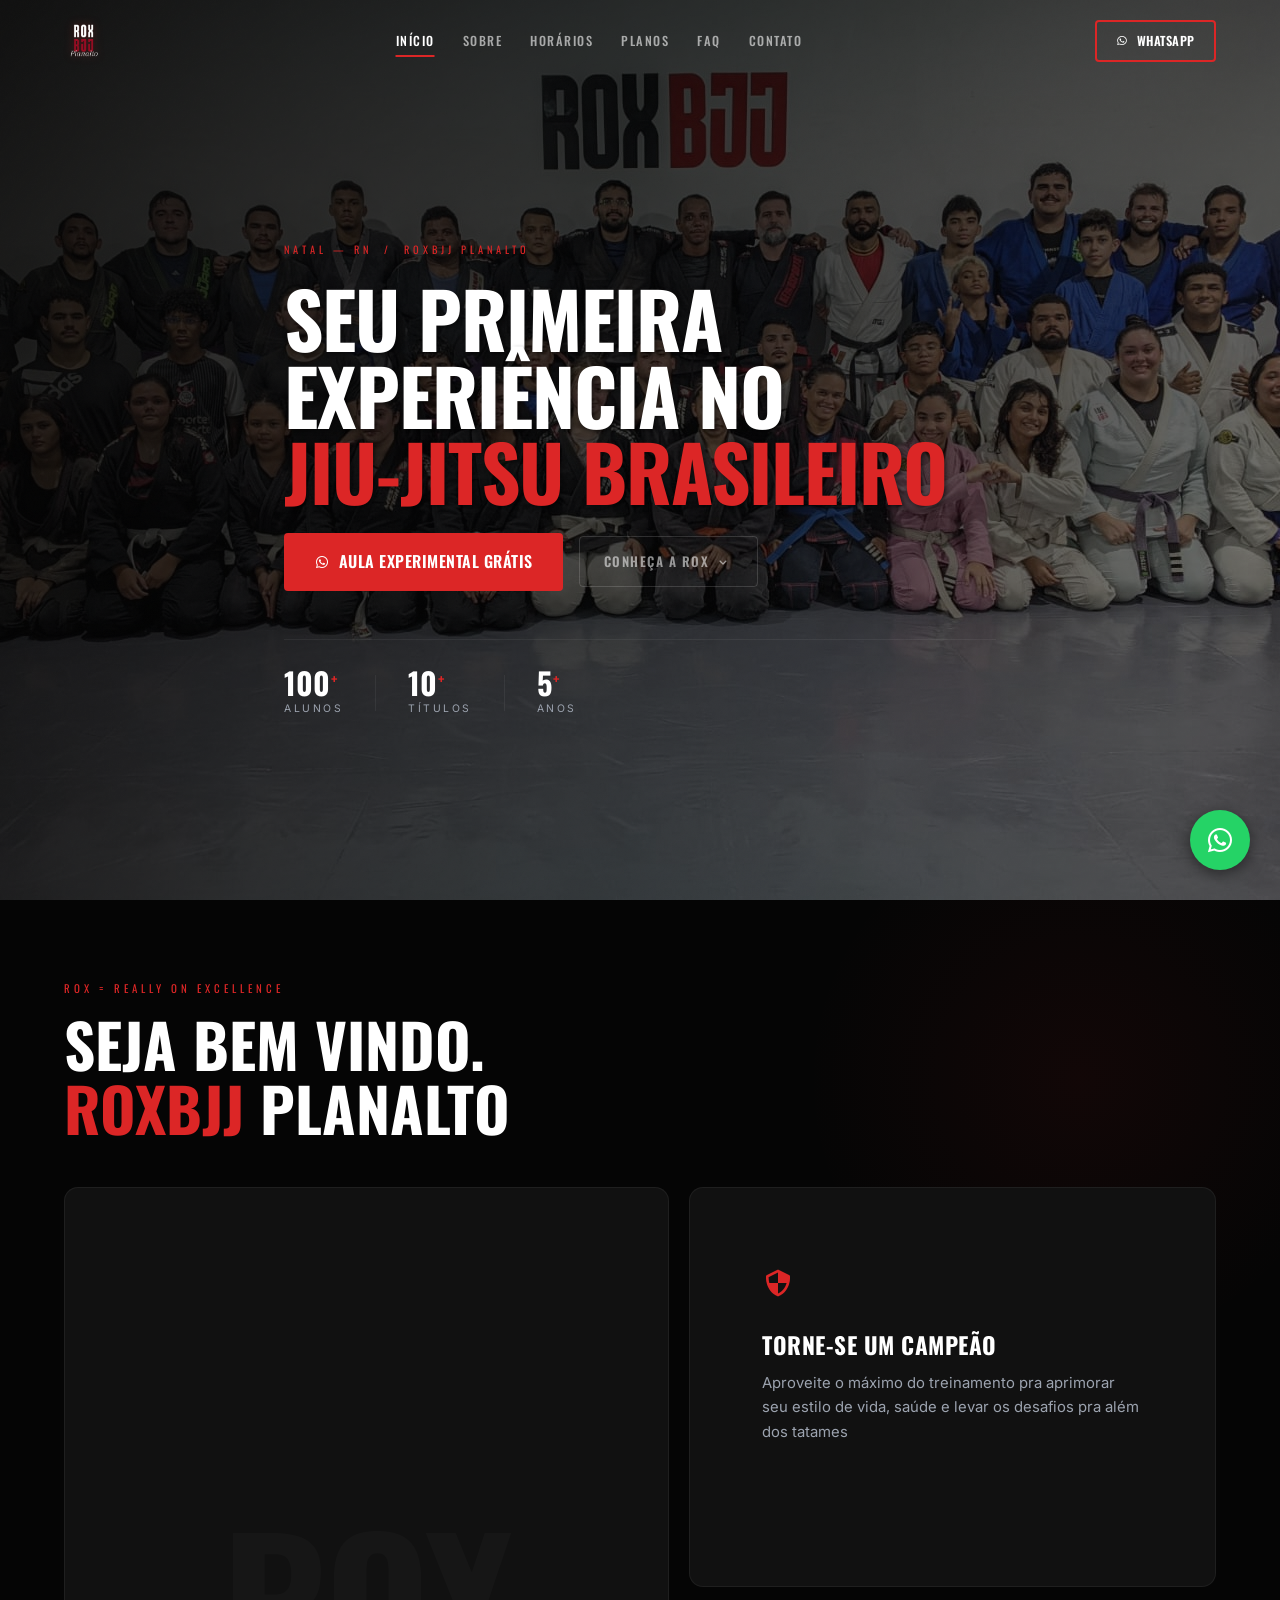
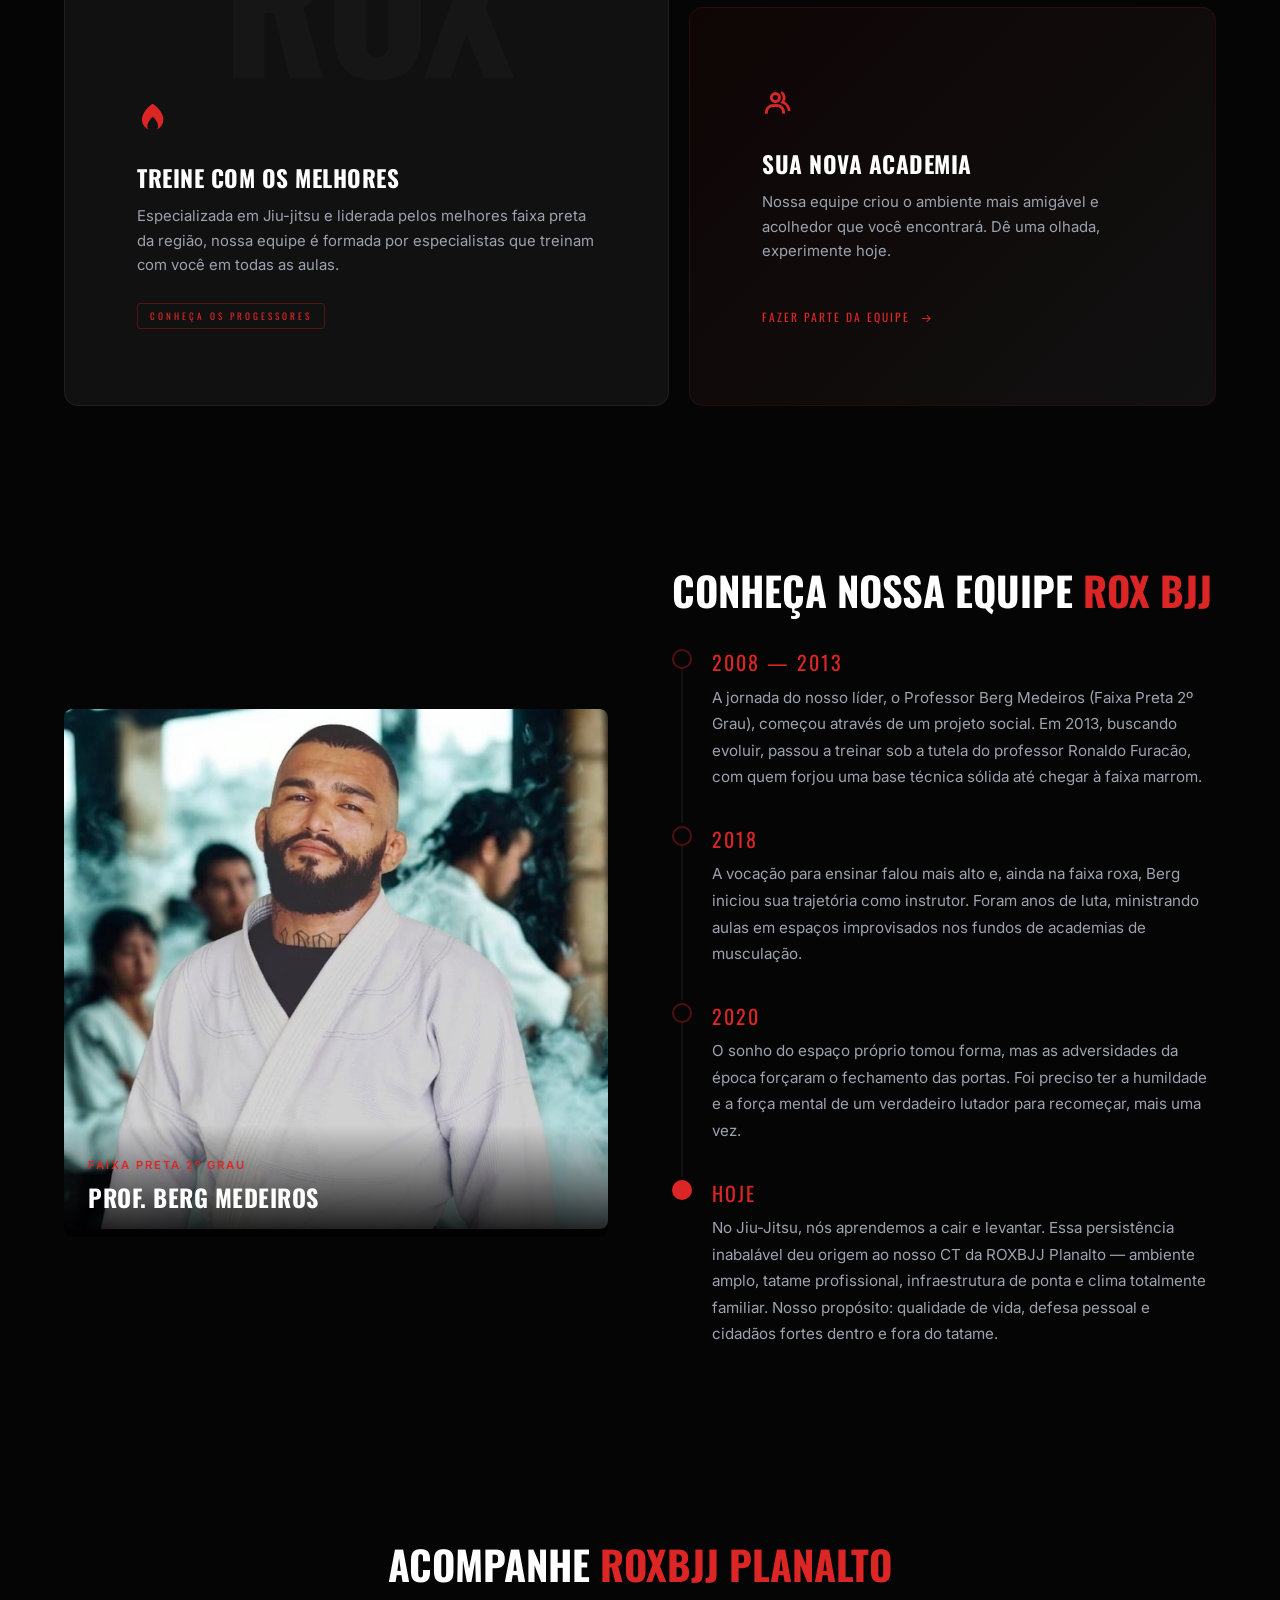
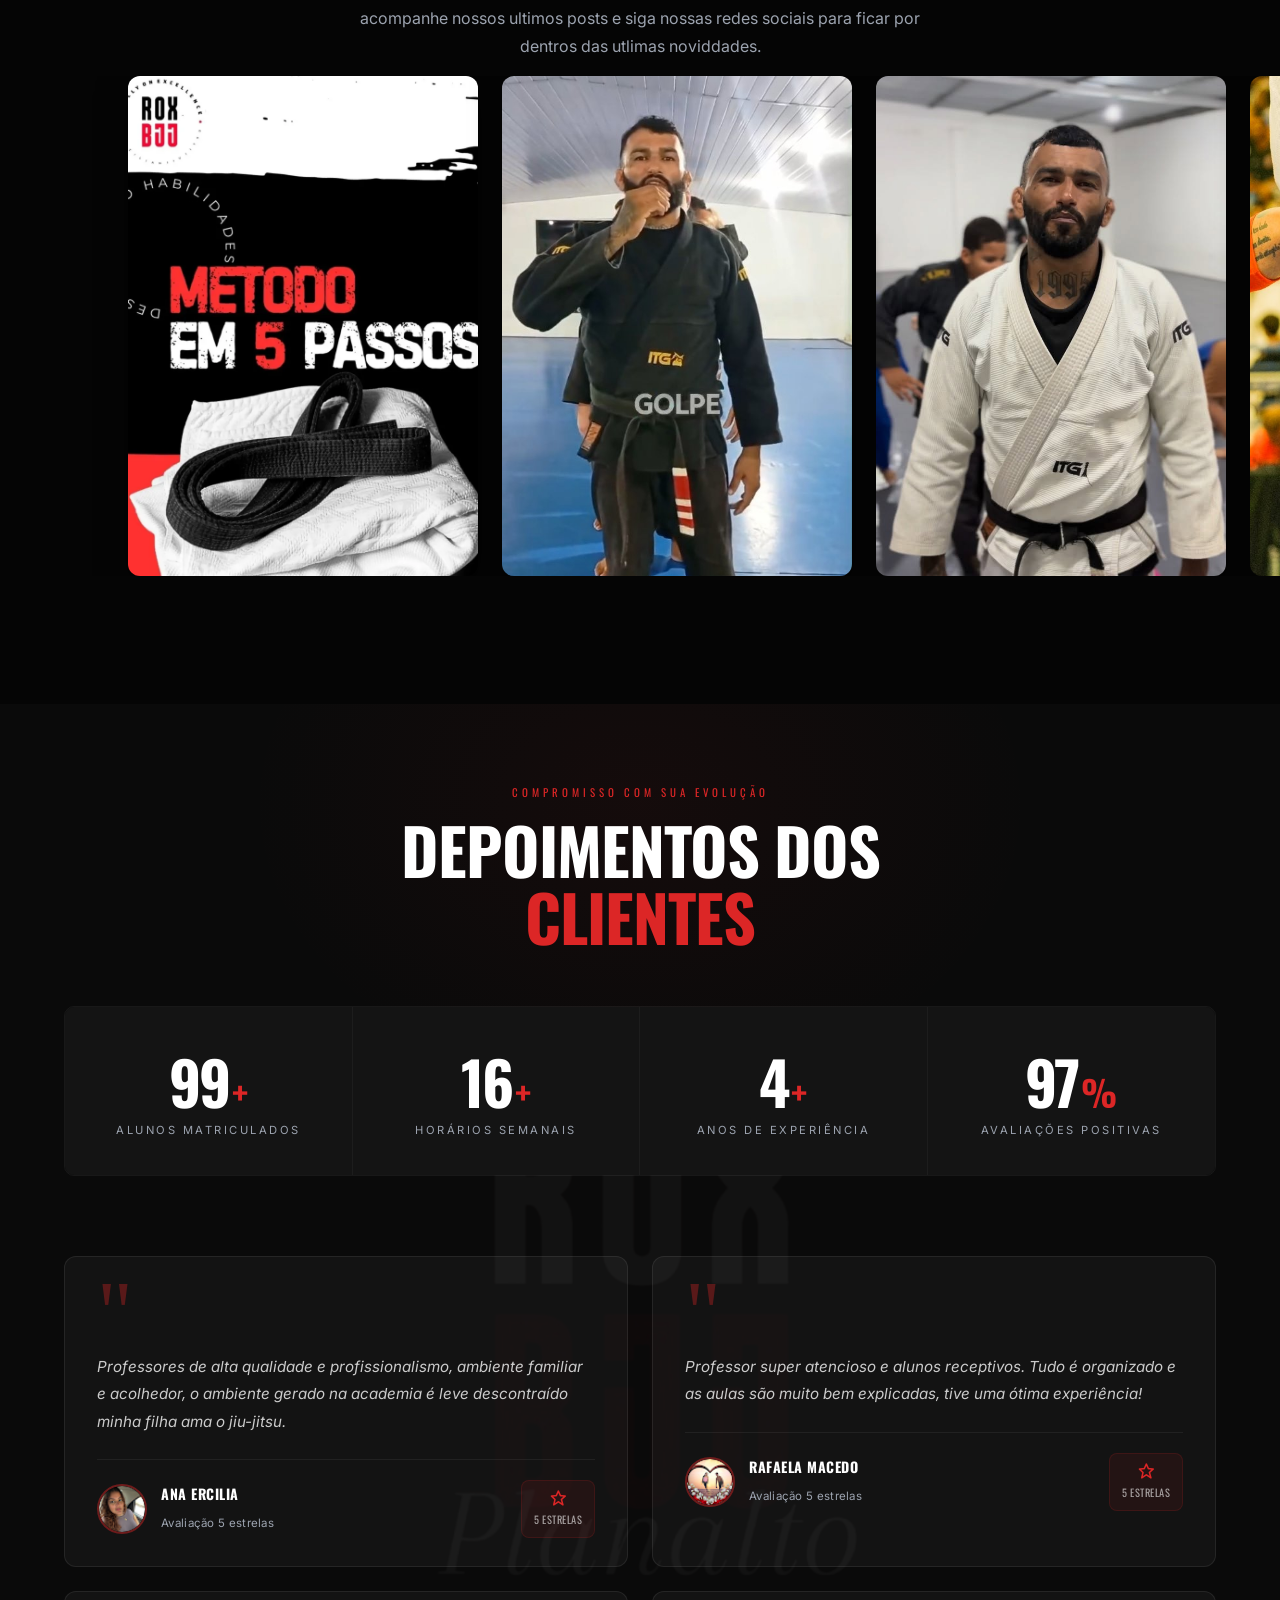
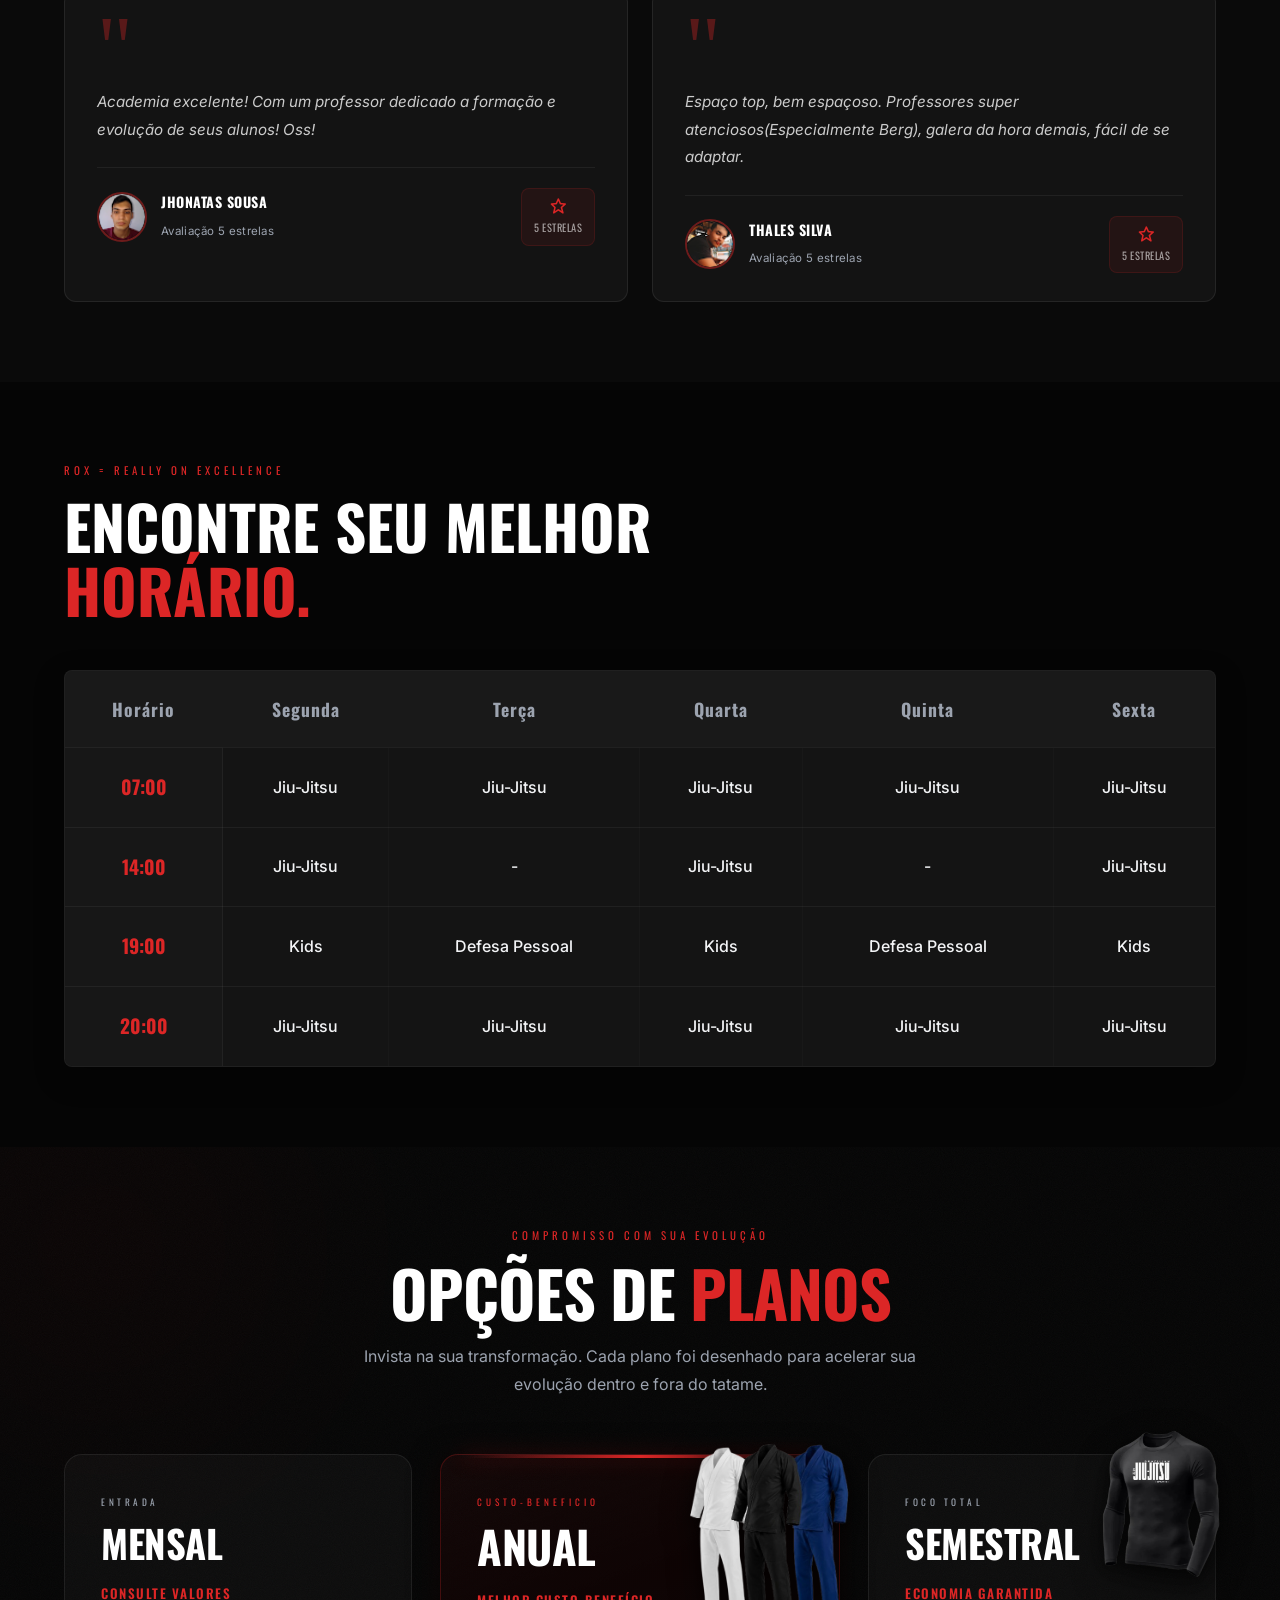
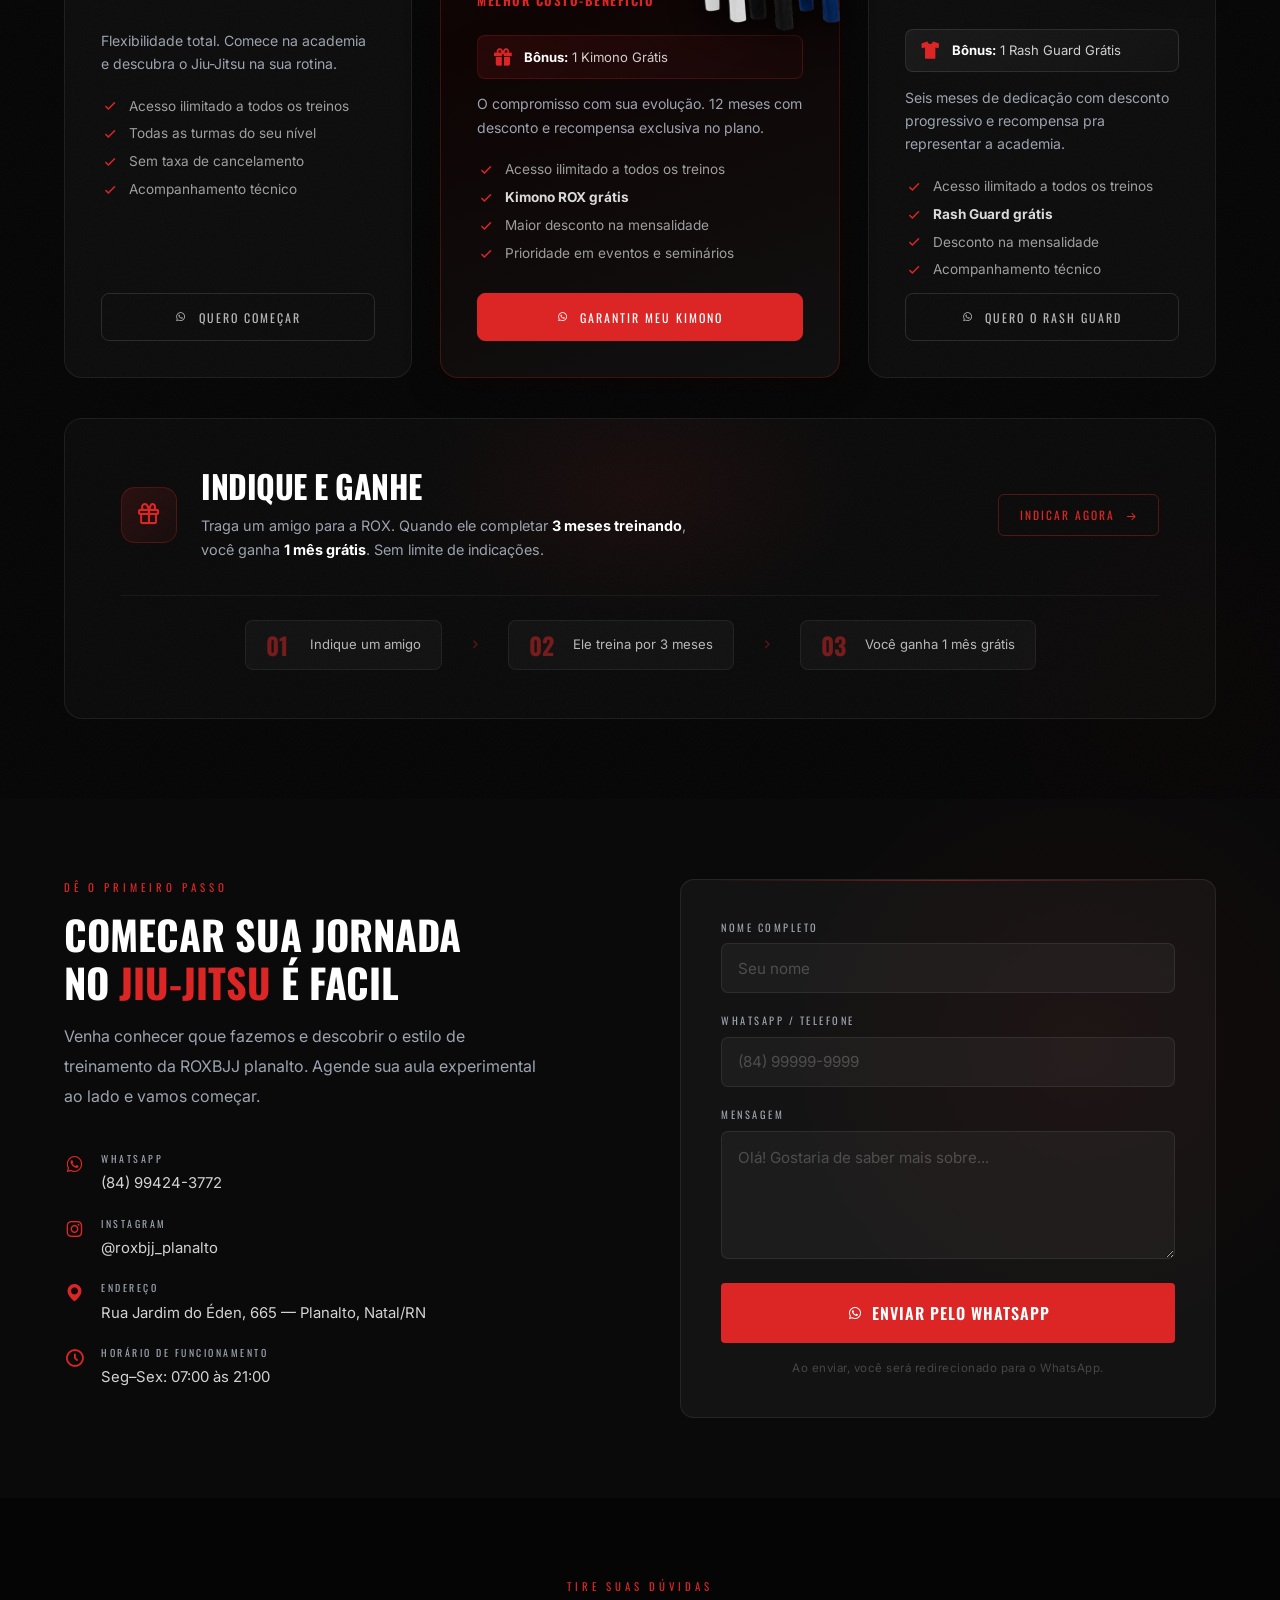
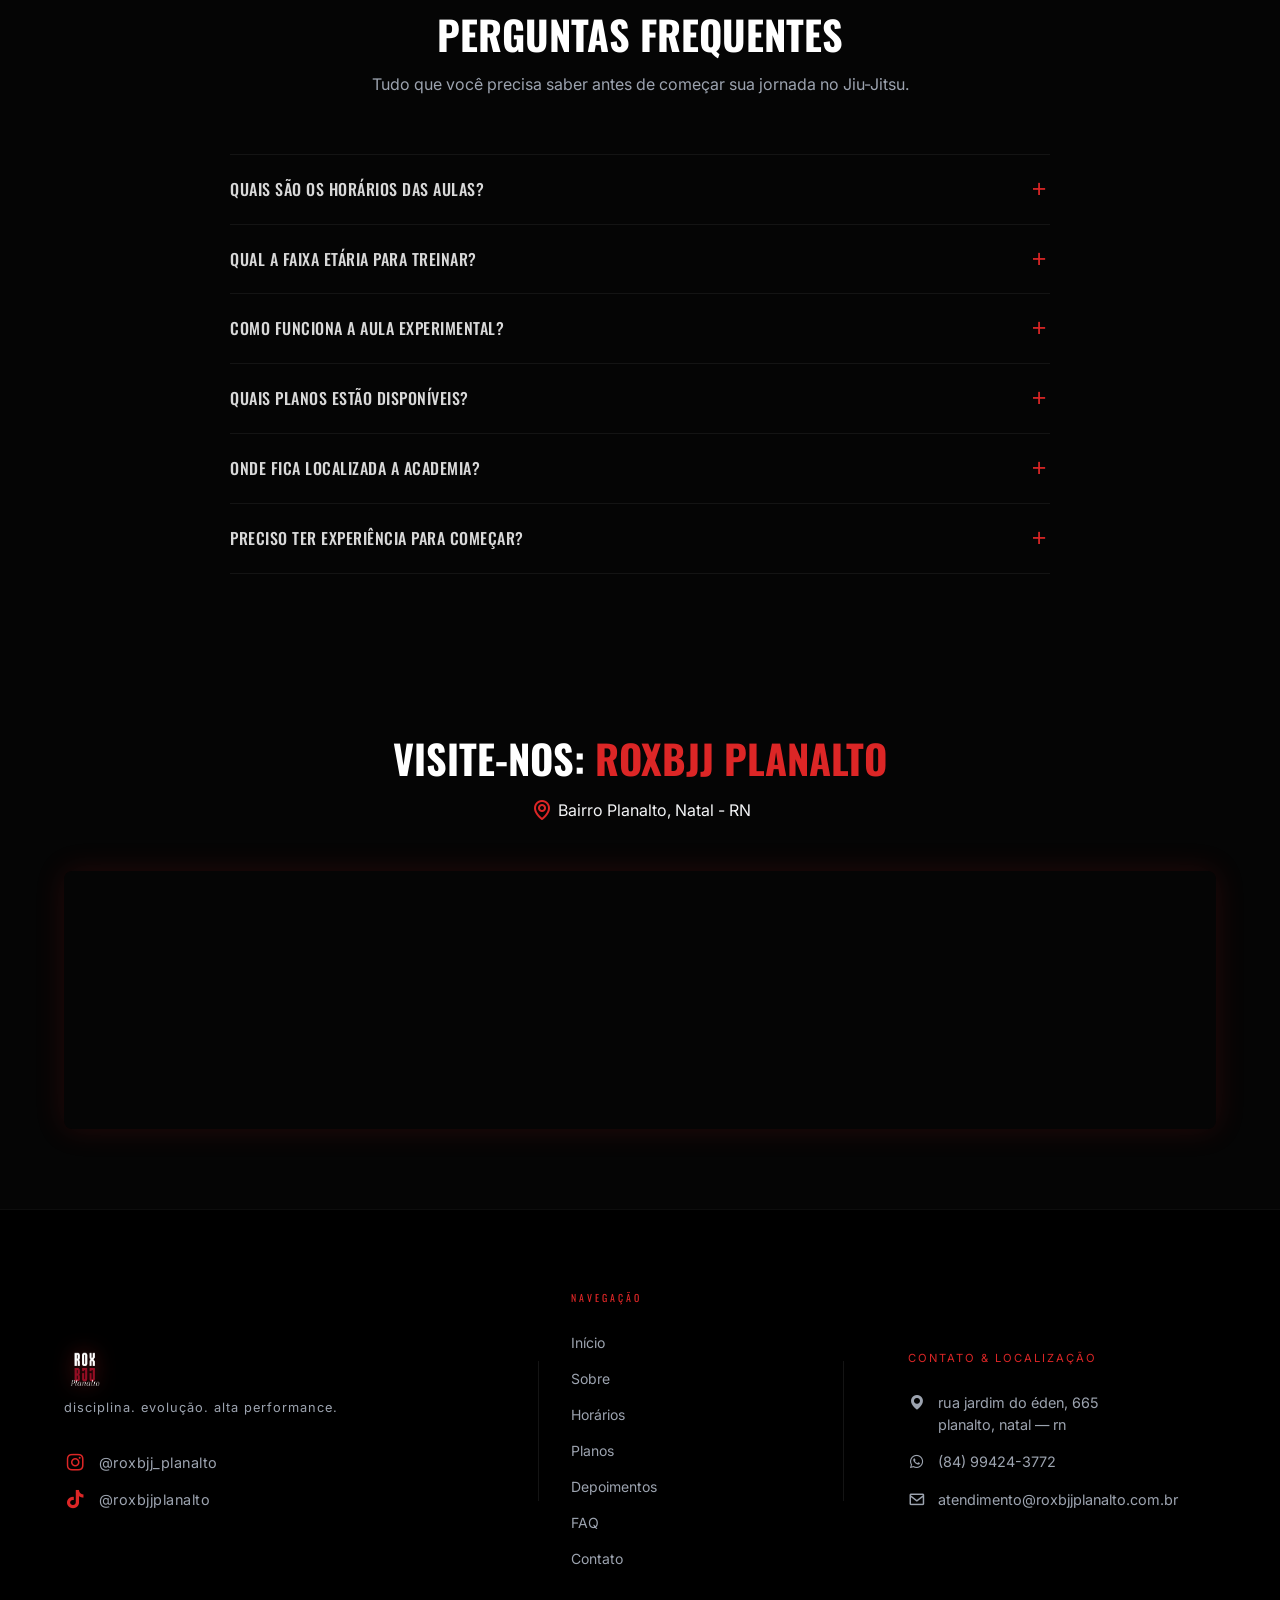
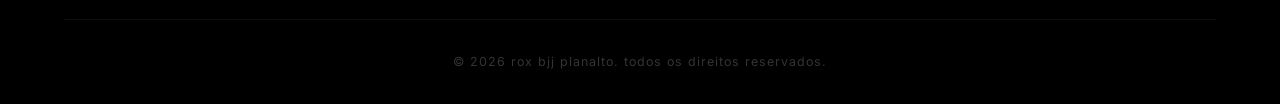
<file: index.html>
<!doctype html>
<html lang="pt-BR">
  <head>
    <meta charset="UTF-8" />
    <meta name="viewport" content="width=device-width, initial-scale=1.0" />
    <meta
      name="description"
      content="Roxx BJJ Planalto é uma academia de Jiu-Jitsu em Natal/RN com aulas para crianças, adultos e competidores. Agende sua aula experimental."
    />
    <meta name="theme-color" content="#090909" />
    <meta name="author" content="github:Joaopaul0dev" />
    <meta name="robots" content="index,follow" />

    <title>ROXBJJ Planalto | Academia de Jiu-Jitsu em Natal/RN</title>
    <link rel="icon" href="assets/images/logo/logo.jpg" type="image/jpeg" />
    <link rel="canonical" href="https://joaopaul0dev.github.io/siteROX/" />
    <link
      rel="shortcut icon"
      href="assets/images/logo/logo.jpg"
      type="image/jpeg"
    />
    <link rel="apple-touch-icon" href="assets/images/logo/logo.jpg" />
    <link rel="manifest" href="site.webmanifest" />

    <!-- WEB fonts / Icons -->
    <link
      href="https://unpkg.com/boxicons@2.1.4/css/boxicons.min.css"
      rel="stylesheet"
    />
    <link
      href="https://fonts.googleapis.com/css2?family=Oswald:wght@500;700&family=Inter:wght@400;500;600&display=swap"
      rel="stylesheet"
    /> 

    <!-- PRECONNECT   -->
    <link rel="preconnect" href="https://fonts.googleapis.com" />
    <link rel="preconnect" href="https://fonts.gstatic.com" crossorigin />
    <link rel="preconnect" href="https://unpkg.com" />
    <link
      rel="preload"
      href="assets/images/HEROturmaBJJ.jpg"
      as="image"
      fetchpriority="high"
    />

    <!-- SCHEMA.ORG -->
    <!-- FAQPage -->

    <script type="application/ld+json">
      {
        "@context": "https://schema.org",
        "@type": "FAQPage",
        "mainEntity": [
          {
            "@type": "Question",
            "name": "Quais são os horários das aulas?",
            "acceptedAnswer": {
              "@type": "Answer",
              "text": "Seg a Sex, 07:00–21:00, com turmas à tarde/noite."
            }
          },
          {
            "@type": "Question",
            "name": "Como funciona a aula experimental?",
            "acceptedAnswer": {
              "@type": "Answer",
              "text": "Gratuita e sem compromisso. Agende pelo WhatsApp."
            }
          }
        ]
      }
    </script>

    <!-- SportsActivityLocation -->

    <script type="application/ld+json">
      {
        "@context": "https://schema.org",
        "@type": "SportsActivityLocation",
        "name": "ROX BJJ Planalto",
        "description": "CT da ROXBJJ Planalto — ambiente amplo, tatame profissional, infraestrutura de ponta e clima totalmente familiar.",
        "url": "https://joaopaul0dev.github.io/siteROX/",
        "telephone": "+55-84-99424-3772",
        "email": "atendimento@roxbjjplanalto.com.br",
        "address": {
          "@type": "PostalAddress",
          "streetAddress": "Rua Jardim do Éden, 665",
          "addressLocality": "Natal",
          "addressRegion": "RN",
          "postalCode": "59073-120",
          "addressCountry": "BR"
        },
        "openingHoursSpecification": {
          "@type": "OpeningHoursSpecification",
          "dayOfWeek": ["Monday", "Tuesday", "Wednesday", "Thursday", "Friday"],
          "opens": "07:00",
          "closes": "21:00"
        },
        "sameAs": [
          "https://instagram.com/roxbjj_planalto/",
          "https://www.tiktok.com/@roxbjjplanalto/",
          "https://wa.me/5584994243772"
        ],
        "aggregateRating": {
          "@type": "AggregateRating",
          "ratingValue": "5",
          "reviewCount": "76"
        },
        "geo": {
          "@type": "GeoCoordinates",
          "latitude": -5.845,
          "longitude": -35.263
        }
      }
    </script>

    <!-- OPEN GRAPH -->
    <meta property="og:site_name" content="Rox BJJ Planalto" />
    <meta property="og:locale" content="pt_BR" />
    <meta property="og:type" content="website" />
    <meta property="og:title" content="ROX BJJ Planalto" />
    <meta
      property="og:description"
      content="Academia de Jiu-Jitsu em Natal/RN. Agende sua aula experimental."
    />
    <meta property="og:url" content="https://joaopaul0dev.github.io/siteROX/" />
    <meta
      property="og:image"
      content="https://joaopaul0dev.github.io/siteROX/assets/images/og-image.png"
    />
    <meta
      property="og:image:secure_url"
      content="https://joaopaul0dev.github.io/siteROX/assets/images/og-image.png"
    />
    <meta
      property="og:image:alt"
      content="ROX BJJ Planalto - Academia de Jiu-Jitsu no Planalto"
    />
    <meta property="og:image:width" content="1200" />
    <meta property="og:image:height" content="630" />
    <meta property="og:image:type" content="image/png" />
    <meta name="twitter:card" content="summary_large_image" />
    <meta name="twitter:title" content="ROX BJJ Planalto" />
    <meta
      name="twitter:description"
      content="Academia de Jiu-Jitsu em Natal/RN. Agende sua aula experimental."
    />
    <meta name="twitter:site" content="@roxbjj_planalto" />
    <meta
      name="twitter:image"
      content="https://joaopaul0dev.github.io/siteROX/assets/images/og-image.png"
    />

    <!-- CSS -->
    <link rel="stylesheet" href="assets/style/style.css" />
    <link rel="stylesheet" href="assets/style/premium.css" />
    <link rel="stylesheet" href="assets/style/cinematic.css" />
    <link rel="stylesheet" href="assets/style/plans-arena.css" /> 
  </head>

  <body>
    <!-- NAVBAR -->
    <header class="navbar" id="navbar">
      <div class="container nav-content">
        <div class="logo">
          <img
            src="assets/images/logo/logoBranco.png"
            alt="ROX BJJ Planalto"
            class="nav-logo-img"
          />
        </div>

        <nav class="nav-links" id="desktopNav" aria-label="Navegação principal">
          <a href="#home" class="nav-link">Início</a>
          <a href="#sobre" class="nav-link">Sobre</a>
          <a href="#horarios" class="nav-link">Horários</a>
          <a href="#planos" class="nav-link">Planos</a>
          <a href="#faq" class="nav-link">FAQ</a>
          <a href="#contato" class="nav-link">Contato</a>
        </nav>

        <div class="nav-right">
          <a
            href="https://wa.me/5584994243772?text=Olá!%20Quero%20agendar%20minha%20aula%20experimental."
            target="_blank"
            class="btn btn-outline nav-cta"
            aria-label="Falar no WhatsApp"
          >
            <i class="bx bxl-whatsapp"></i> WhatsApp
          </a>
          <button
            class="hamburger"
            id="hamburgerBtn"
            aria-label="Abrir menu"
            aria-expanded="false"
          >
            <span class="hamburger-line"></span>
            <span class="hamburger-line"></span>
            <span class="hamburger-line"></span>
          </button>
        </div>
      </div>
    </header>

    <!-- ══════════════════════════════════════════
         MENU MOBILE 
         ══════════════════════════════════════════ -->
    <div class="mobile-overlay" id="mobileOverlay" aria-hidden="true"></div>

    <nav
      class="mobile-menu"
      id="mobileMenu"
      aria-hidden="true"
      aria-label="Menu mobile"
    >
      <div class="mobile-menu-header">
        <div class="logo">
          <img
            src="assets/images/logo/logoSemFundo.png"
            alt="ROX BJJ Planalto"
            class="nav-logo-img"
          />
        </div>
        <button class="mobile-close" id="mobileClose" aria-label="Fechar menu">
          <i class="bx bx-x"></i>
        </button>
      </div>

      <div class="mobile-nav-links">
        <a href="#home" class="mobile-nav-link">Início</a>
        <a href="#sobre" class="mobile-nav-link">Sobre</a>
        <a href="#horarios" class="mobile-nav-link">Horários</a>
        <a href="#planos" class="mobile-nav-link">Planos</a>
        <a href="#faq" class="mobile-nav-link">FAQ</a>
        <a href="#contato" class="mobile-nav-link">Contato</a>
      </div>

      <a
        href="https://wa.me/5584994243772?text=Olá!%20Quero%20agendar%20minha%20aula%20experimental."
        target="_blank"
        class="btn btn-primary btn-block mobile-wpp-btn"
      >
        <i class="bx bxl-whatsapp"></i> Agendar Aula Experimental
      </a>
    </nav>

    <!-- ══════════════════════════════════════════
         HERO
         ══════════════════════════════════════════ -->
    <section class="hero" id="home">
      <div class="hero-overlay"></div>
      <div class="hero-noise"></div>
      <div class="container hero-content">
        <div class="hero-eyebrow reveal-blur">
          Natal — RN &nbsp;/&nbsp; ROXBJJ Planalto
        </div>
        <h1 class="hero-headline reveal-blur delay-100">
          Seu primeira experiência no <br /><span class="hero-accent">
            Jiu-Jitsu brasileiro</span
          >
        </h1>
        <div class="hero-buttons reveal-blur delay-300">
          <a
            href="https://wa.me/5584994243772?text=Olá!%20Quero%20agendar%20minha%20aula%20experimental."
            target="_blank"
            class="btn btn-primary pulse-anim"
          >
            <i class="bx bxl-whatsapp"></i> Aula Experimental Grátis
          </a>
          <a href="#sobre" class="btn btn-ghost-hero">
            Conheça a ROX <i class="bx bx-chevron-down"></i>
          </a>
        </div>
        <div class="hero-stats reveal-blur delay-400">
          <div class="hero-stat">
            <span class="hero-stat-num">100<sup>+</sup></span
            ><span class="hero-stat-label">Alunos</span>
          </div>
          <div class="hero-stat-divider"></div>
          <div class="hero-stat">
            <span class="hero-stat-num">10<sup>+</sup></span
            ><span class="hero-stat-label">Títulos</span>
          </div>
          <div class="hero-stat-divider"></div>
          <div class="hero-stat">
            <span class="hero-stat-num">5<sup>+</sup></span
            ><span class="hero-stat-label">Anos</span>
          </div>
        </div>
      </div>
    </section>

    <!-- ══════════════════════════════════════════
         CARDS
         ══════════════════════════════════════════ -->
    <section class="manifesto-section section-padding bg-darker" id="sobre">
      <div class="container">
        <div class="manifesto-header reveal-blur">
          <span class="section-eyebrow">ROX = Really On Excellence</span>
          <h2 class="manifesto-headline">
            Seja bem vindo.<br /><span class="text-red">ROXBJJ</span> planalto
          </h2>
        </div>

        <div class="manifesto-grid">
          <div class="manifesto-card card-featured reveal-blur delay-100">
            <div class="mc-bg-text">ROX</div>
            <div class="mc-inner">
              <div class="mc-icon"><i class="bx bxs-flame"></i></div>
              <h3>Treine com os melhores</h3>
              <p>
                Especializada em Jiu-jitsu e liderada pelos melhores faixa preta
                da região, nossa equipe é formada por especialistas que treinam
                com você em todas as aulas.
              </p>
              <div class="mc-tag">conheça os progessores</div>
            </div>
          </div>

          <div class="manifesto-card reveal-blur delay-200">
            <div class="mc-inner">
              <div class="mc-icon"><i class="bx bx-shield-quarter"></i></div>
              <h3>torne-se um campeão</h3>
              <p>
                Aproveite o máximo do treinamento pra aprimorar seu estilo de
                vida, saúde e levar os desafios pra além dos tatames
              </p>
            </div>
          </div>

          <div class="manifesto-card card-highlight reveal-blur delay-400">
            <div class="mc-inner">
              <div class="mc-icon"><i class="bx bx-group"></i></div>
              <h3>Sua nova academia</h3>
              <p>
                Nossa equipe criou o ambiente mais amigável e acolhedor que você
                encontrará. Dê uma olhada, experimente hoje.
              </p>
              <a
                href="https://wa.me/5584994243772?text=Olá!%20Quero%20agendar%20minha%20aula%20experimental."
                target="_blank"
                class="mc-cta"
                >Fazer parte da equipe
                <i class="bx bx-arrow-back bx-rotate-180"></i
              ></a>
            </div>
          </div>
        </div>
      </div>
    </section>

    <!-- ══════════════════════════════════════════
         HISTÓRIA
         ══════════════════════════════════════════ -->
    <section class="history section-padding bg-darker" id="historia">
      <div class="container">
        <div class="split-layout">
          <div class="image-content reveal">
            <div class="history-img-wrapper">
              <img
                src="assets/images/professor.jpeg"
                alt="Professor Berg Medeiros — Faixa Preta 2º Grau ROX BJJ"
                class="rounded-img shadow-red history-img"
              />
              <div class="history-img-badge">
                <span class="history-badge-rank">Faixa Preta 2º Grau</span>
                <span class="history-badge-name">Prof. Berg Medeiros</span>
              </div>
            </div>
          </div>

          <div class="text-content reveal delay-200">
            <h2>
              conheça nossa equipe <span class="history-red">ROX BJJ</span>
            </h2>

            <div class="history-timeline">
              <div class="history-timeline-item">
                <div class="history-dot"></div>
                <div class="history-entry">
                  <span class="history-year">2008 — 2013</span>
                  <p>
                    A jornada do nosso líder, o Professor Berg Medeiros (Faixa
                    Preta 2º Grau), começou através de um projeto social. Em
                    2013, buscando evoluir, passou a treinar sob a tutela do
                    professor Ronaldo Furacão, com quem forjou uma base técnica
                    sólida até chegar à faixa marrom.
                  </p>
                </div>
              </div>
              <div class="history-timeline-item">
                <div class="history-dot"></div>
                <div class="history-entry">
                  <span class="history-year">2018</span>
                  <p>
                    A vocação para ensinar falou mais alto e, ainda na faixa
                    roxa, Berg iniciou sua trajetória como instrutor. Foram anos
                    de luta, ministrando aulas em espaços improvisados nos
                    fundos de academias de musculação.
                  </p>
                </div>
              </div>
              <div class="history-timeline-item">
                <div class="history-dot"></div>
                <div class="history-entry">
                  <span class="history-year">2020</span>
                  <p>
                    O sonho do espaço próprio tomou forma, mas as adversidades
                    da época forçaram o fechamento das portas. Foi preciso ter a
                    humildade e a força mental de um verdadeiro lutador para
                    recomeçar, mais uma vez.
                  </p>
                </div>
              </div>
              <div class="history-timeline-item history-timeline-last">
                <div class="history-dot history-dot-active"></div>
                <div class="history-entry">
                  <span class="history-year">Hoje</span>
                  <p>
                    No Jiu-Jitsu, nós aprendemos a cair e levantar. Essa
                    persistência inabalável deu origem ao nosso CT da ROXBJJ
                    Planalto — ambiente amplo, tatame profissional,
                    infraestrutura de ponta e clima totalmente familiar. Nosso
                    propósito: qualidade de vida, defesa pessoal e cidadãos
                    fortes dentro e fora do tatame.
                  </p>
                </div>
              </div>
            </div>
          </div>
        </div>
      </div>
    </section>

    <!-- ══════════════════════════════════════════
         BASTIDORES DA ROX (Carrossel)
         ══════════════════════════════════════════ -->
    <section class="bastidores section-padding bg-darker" id="bastidores">
      <div class="container text-center reveal">
        <h2>Acompanhe <span class="history-red">ROXbjj planalto</span></h2>
        <p class="plans-sub">
          acompanhe nossos ultimos posts e siga nossas redes sociais para ficar
          por dentros das utlimas noviddades.
        </p>
      </div>
      <div class="carousel-wrapper reveal delay-100">
        <div class="carousel-container">
          <a
            href="https://www.instagram.com/roxbjj_planalto/"
            target="_blank"
            class="carousel-item"
          >
            <img
              src="assets/images/carrousel/instagram1.webp"
              alt="Bastidores ROX 1"
              loading="lazy"
            />
            <div class="carousel-overlay"><i class="bx bxl-instagram"></i></div>
          </a>
          <a
            href="https://www.instagram.com/roxbjj_planalto/"
            target="_blank"
            class="carousel-item"
          >
            <img
              src="assets/images/carrousel/instagram2.jpg"
              alt="Bastidores ROX 2"
              loading="lazy"
            />
            <div class="carousel-overlay"><i class="bx bxl-instagram"></i></div>
          </a>
          <a
            href="https://www.instagram.com/roxbjj_planalto/"
            target="_blank"
            class="carousel-item"
          >
            <img
              src="assets/images/carrousel/instagram3.jpg"
              alt="Bastidores ROX 3"
              loading="lazy"
            />
            <div class="carousel-overlay"><i class="bx bxl-instagram"></i></div>
          </a>
          <a
            href="https://www.instagram.com/roxbjj_planalto/"
            target="_blank"
            class="carousel-item"
          >
            <img
              src="assets/images/carrousel/instagram4.jpg"
              alt="Bastidores ROX 4"
              loading="lazy"
            />
            <div class="carousel-overlay"><i class="bx bxl-instagram"></i></div>
          </a>
          <a
            href="https://www.instagram.com/roxbjj_planalto/"
            target="_blank"
            class="carousel-item"
          >
            <img
              src="assets/images/carrousel/novoinstagram5.jpg"
              alt="Bastidores ROX 5"
              loading="lazy"
            />
            <div class="carousel-overlay"><i class="bx bxl-instagram"></i></div>
          </a>
        </div>
      </div>
    </section>

    <!-- ══════════════════════════════════════════
         PROVA SOCIAL
         ══════════════════════════════════════════ -->
    <section class="testimonials section-padding" id="depoimentos">
      <div class="container">
        <img
          src="assets/images/logo/logoBranco.png"
          class="testimonials-bg-logo"
          alt=""
          aria-hidden="true"
        />

        <div class="section-header reveal">
          <div class="plans-header reveal-blur">
            <span class="section-eyebrow">Compromisso com sua Evolução</span>
            <h2 class="plans-headline">
              depoimentos dos<span class="text-red"> clientes</span><br />
            </h2>
          </div>
        </div>

        <!-- Métricas animadas -->
        <div class="metrics-grid reveal delay-100">
          <div class="metric-item">
            <div class="metric-value">
              <span class="metric-number" data-target="100">100</span>
              <span class="metric-suffix">+</span>
            </div>
            <p class="metric-label">Alunos matriculados</p>
          </div>
          <div class="metric-item">
            <div class="metric-value">
              <span class="metric-number" data-target="17">17</span>
              <span class="metric-suffix">+</span>
            </div>
            <p class="metric-label">Horários semanais</p>
          </div>
          <div class="metric-item">
            <div class="metric-value">
              <span class="metric-number" data-target="5">5</span>
              <span class="metric-suffix">+</span>
            </div>
            <p class="metric-label">Anos de Experiência</p>
          </div>
          <div class="metric-item">
            <div class="metric-value">
              <span class="metric-number" data-target="98">98</span>
              <span class="metric-suffix">%</span>
            </div>
            <p class="metric-label">Avaliações Positivas</p>
          </div>
        </div>

        <!-- Cards de depoimentos -->
        <div class="testimonials-grid">
          <div class="testimonial-card reveal delay-100">
            <span class="testimonial-quote">"</span>
            <p class="testimonial-text">
              Professores de alta qualidade e profissionalismo, ambiente
              familiar e acolhedor, o ambiente gerado na academia é leve
              descontraído minha filha ama o jiu-jitsu.
            </p>
            <div class="testimonial-footer">
              <img
                src="assets/images/icon/unnamed.png"
                alt="Ana Ercilia"
                class="testimonial-avatar"
                loading="lazy"
              />
              <div class="testimonial-info">
                <strong class="testimonial-name">Ana Ercilia</strong>
                <span class="testimonial-meta"> Avaliação 5 estrelas </span>
              </div>
              <div class="testimonial-achievement">
                <i class="bx bx-star"></i>
                <span>5 Estrelas</span>
              </div>
            </div>
          </div>

          <div class="testimonial-card reveal delay-400">
            <span class="testimonial-quote">"</span>
            <p class="testimonial-text">
              Professor super atencioso e alunos receptivos. Tudo é organizado e
              as aulas são muito bem explicadas, tive uma ótima experiência!
            </p>
            <div class="testimonial-footer">
              <img
                src="assets/images/icon/icon2.png"
                alt="Ana Paula Lima"
                class="testimonial-avatar"
                loading="lazy"
              />
              <div class="testimonial-info">
                <strong class="testimonial-name">Rafaela Macedo </strong>
                <span class="testimonial-meta">Avaliação 5 estrelas</span>
              </div>
              <div class="testimonial-achievement">
                <i class="bx bx-star"></i>
                <span>5 Estrelas</span>
              </div>
            </div>
          </div>

          <div class="testimonial-card reveal delay-400">
            <span class="testimonial-quote">"</span>
            <p class="testimonial-text">
              Academia excelente! Com um professor dedicado a formação e
              evolução de seus alunos! Oss!
            </p>
            <div class="testimonial-footer">
              <img
                src="assets/images/icon/icon3.png"
                class="testimonial-avatar"
                loading="lazy"
              />
              <div class="testimonial-info">
                <strong class="testimonial-name">Jhonatas Sousa </strong>
                <span class="testimonial-meta">Avaliação 5 estrelas</span>
              </div>
              <div class="testimonial-achievement">
                <i class="bx bx-star"></i>
                <span>5 Estrelas</span>
              </div>
            </div>
          </div>

          <div class="testimonial-card reveal delay-400">
            <span class="testimonial-quote">"</span>
            <p class="testimonial-text">
              Espaço top, bem espaçoso. Professores super
              atenciosos(Especialmente Berg), galera da hora demais, fácil de se
              adaptar.
            </p>
            <div class="testimonial-footer">
              <img
                src="assets/images/icon/icon4.png"
                alt="Ana Paula Lima"
                class="testimonial-avatar"
                loading="lazy"
              />
              <div class="testimonial-info">
                <strong class="testimonial-name">Thales Silva</strong>
                <span class="testimonial-meta">Avaliação 5 estrelas</span>
              </div>
              <div class="testimonial-achievement">
                <i class="bx bx-star"></i>
                <span>5 Estrelas</span>
              </div>
            </div>
          </div>
        </div>
      </div>
    </section>

    <!-- ══════════════════════════════════════════
         HORÁRIOS
         ══════════════════════════════════════════ -->
    <section class="plans-arena section-padding" id="horarios">
      <div class="container text-center reveal">
        <div class="manifesto-header reveal-blur">
          <span class="section-eyebrow">ROX = Really On Excellence</span>
          <h2 class="manifesto-headline">
            Encontre seu melhor<br /><span class="text-red">horário.</span>
          </h2>
        </div>

        <div class="schedule-container">
          <!-- Tabela Desktop -->
          <table class="schedule-table">
            <thead>
              <tr>
                <th>Horário</th>
                <th>Segunda</th>
                <th>Terça</th>
                <th>Quarta</th>
                <th>Quinta</th>
                <th>Sexta</th>
              </tr>
            </thead>
            <tbody>
              <tr>
                <td>07:00</td>
                <td>Jiu-Jitsu</td>
                <td>Jiu-Jitsu</td>
                <td>Jiu-Jitsu</td>
                <td>Jiu-Jitsu</td>
                <td>Jiu-Jitsu</td>
              </tr>
              <tr>
                <td>14:00</td>
                <td>Jiu-Jitsu</td>
                <td>-</td>
                <td>Jiu-Jitsu</td>
                <td>-</td>
                <td>Jiu-Jitsu</td>
              </tr>
              <tr>
                <td>19:00</td>
                <td>Kids</td>
                <td>Defesa Pessoal</td>
                <td>Kids</td>
                <td>Defesa Pessoal</td>
                <td>Kids</td>
              </tr>
              <tr>
                <td>20:00</td>
                <td>Jiu-Jitsu</td>
                <td>Jiu-Jitsu</td>
                <td>Jiu-Jitsu</td>
                <td>Jiu-Jitsu</td>
                <td>Jiu-Jitsu</td>
              </tr>
            </tbody>
          </table>

          <!-- Cards Mobile -->
          <div class="schedule-cards">
            <div class="schedule-card">
              <h3>Jiu-Jitsu</h3>
              <ul>
                <li><i class="bx bx-time"></i> Seg, Sex às 07:00</li>
                <li><i class="bx bx-time"></i> Seg, Qua, Sex às 14:00</li>
                <li><i class="bx bx-time"></i> Seg a Sex às 20:00</li>
              </ul>
            </div>
            <div class="schedule-card">
              <h3>Kids</h3>
              <ul>
                <li><i class="bx bx-time"></i> Seg, Qua, Sex às 19:00</li>
              </ul>
            </div>
            <div class="schedule-card">
              <h3>Defesa Pessoal</h3>
              <ul>
                <li><i class="bx bx-time"></i> Ter, Qui às 19:00</li>
              </ul>
            </div>
          </div>
        </div>
      </div>
    </section>

    <!-- ══════════════════════════════════════════
         PLANOS 
         ══════════════════════════════════════════ -->
    <section class="plans-arena section-padding" id="planos">
      <!-- Fundo texturizado -->
      <div class="plans-arena-bg">
        <div class="plans-noise"></div>
        <div class="plans-orb plans-orb--left"></div>
        <div class="plans-orb plans-orb--right"></div>
      </div>

      <div class="container">
        <!-- Header Cinematográfico -->
        <div class="plans-header reveal-blur">
          <span class="section-eyebrow">Compromisso com sua Evolução</span>
          <h2 class="plans-headline">
            opções de<span class="text-red"> planos</span><br />
          </h2>
          <p class="plans-sub">
            Invista na sua transformação. Cada plano foi desenhado para acelerar
            sua evolução dentro e fora do tatame.
          </p>
        </div>

        <!-- Grid de Planos -->
        <div class="plans-grid">
          <!-- ── MENSAL ── -->
          <div
            class="plan-card reveal-blur delay-100"
            data-plan="mensal"
            id="plan-mensal"
          >
            <div class="plan-card__glow"></div>
            <div class="plan-card__accent"></div>
            <div class="plan-card__body">
              <span class="plan-card__eyebrow">Entrada</span>
              <h3 class="plan-card__title">Mensal</h3>
              <div class="plan-card__price">
                <span class="plan-card__price-label">Consulte valores</span>
              </div>
              <p class="plan-card__desc">
                Flexibilidade total. Comece na academia e descubra o Jiu-Jitsu
                na sua rotina.
              </p>
              <ul class="plan-card__features">
                <li>
                  <i class="bx bx-check"></i> Acesso ilimitado a todos os
                  treinos
                </li>
                <li>
                  <i class="bx bx-check"></i> Todas as turmas do seu nível
                </li>
                <li><i class="bx bx-check"></i> Sem taxa de cancelamento</li>
                <li><i class="bx bx-check"></i> Acompanhamento técnico</li>
              </ul>
              <a
                href="https://wa.me/5584994243772?text=Olá!%20Gostaria%20de%20saber%20os%20valores%20do%20plano%20mensal."
                target="_blank"
                class="plan-card__cta plan-card__cta--outline"
                id="cta-mensal"
              >
                <i class="bx bxl-whatsapp"></i> Quero Começar
              </a>
            </div>
          </div>

          <!-- ── ANUAL — PREMIUM / FEATURED ── -->
          <div
            class="plan-card plan-card--featured reveal-blur delay-200"
            data-plan="anual"
            id="plan-anual"
          >
            <div class="plan-card__glow plan-card__glow--intense"></div>
            <div class="plan-card__accent plan-card__accent--red"></div>
            <!-- <div class="plan-card__badge">Maior Economia</div> -->
            <div class="plan-card__body">
              <span class="plan-card__eyebrow">custo-beneficio</span>
              <h3 class="plan-card__title">Anual</h3>
              <div class="plan-card__price">
                <span class="plan-card__price-label"
                  >Melhor custo-benefício</span
                >
              </div>
              <div class="plan-card__bonus">
                <i class="bx bxs-gift"></i>
                <span><strong>Bônus:</strong> 1 Kimono Grátis</span>
              </div>
              <p class="plan-card__desc">
                O compromisso com sua evolução. 12 meses com desconto e
                recompensa exclusiva no plano.
              </p>
              <ul class="plan-card__features">
                <li>
                  <i class="bx bx-check"></i> Acesso ilimitado a todos os
                  treinos
                </li>
                <li>
                  <i class="bx bx-check"></i>
                  <strong>Kimono ROX grátis</strong>
                </li>
                <li>
                  <i class="bx bx-check"></i> Maior desconto na mensalidade
                </li>
                <li>
                  <i class="bx bx-check"></i> Prioridade em eventos e seminários
                </li>
              </ul>
              <a
                href="https://wa.me/5584994243772?text=Olá!%20Gostaria%20de%20saber%20os%20valores%20do%20plano%20anual%20com%20kimono."
                target="_blank"
                class="plan-card__cta plan-card__cta--primary"
                id="cta-anual"
              >
                <i class="bx bxl-whatsapp"></i> Garantir Meu Kimono
              </a>
            </div>
            <img
              src="assets/images/plans/kimono.png"
              alt="Kimono ROX BJJ"
              class="plan-card__image plan-card__image--kimono"
              loading="lazy"
            />
          </div>

          <!-- ── SEMESTRAL ── -->
          <div
            class="plan-card reveal-blur delay-300"
            data-plan="semestral"
            id="plan-semestral"
          >
            <div class="plan-card__glow"></div>
            <div class="plan-card__accent"></div>
            <div class="plan-card__body">
              <span class="plan-card__eyebrow">Foco Total</span>
              <h3 class="plan-card__title">Semestral</h3>
              <div class="plan-card__price">
                <span class="plan-card__price-label">Economia garantida</span>
              </div>
              <div class="plan-card__bonus plan-card__bonus--secondary">
                <i class="bx bxs-t-shirt"></i>
                <span><strong>Bônus:</strong> 1 Rash Guard Grátis</span>
              </div>
              <p class="plan-card__desc">
                Seis meses de dedicação com desconto progressivo e recompensa
                pra representar a academia.
              </p>
              <ul class="plan-card__features">
                <li>
                  <i class="bx bx-check"></i> Acesso ilimitado a todos os
                  treinos
                </li>
                <li>
                  <i class="bx bx-check"></i>
                  <strong>Rash Guard grátis</strong>
                </li>
                <li><i class="bx bx-check"></i> Desconto na mensalidade</li>
                <li><i class="bx bx-check"></i> Acompanhamento técnico</li>
              </ul>
              <a
                href="https://wa.me/5584994243772?text=Olá!%20Gostaria%20de%20saber%20os%20valores%20do%20plano%20semestral%20com%20rash%20guard."
                target="_blank"
                class="plan-card__cta plan-card__cta--outline"
                id="cta-semestral"
              >
                <i class="bx bxl-whatsapp"></i> Quero o Rash Guard
              </a>
            </div>
            <img
              src="assets/images/plans/rash.png"
              alt="Rash Guard ROX BJJ"
              class="plan-card__image plan-card__image--rash"
              loading="lazy"
            />
          </div>
        </div>

        <!-- ── PROGRAMA DE INDICAÇÃO ── -->
        <div
          class="referral-banner reveal-blur delay-400"
          id="programa-indicacao"
        >
          <div class="referral-banner__glow"></div>
          <div class="referral-banner__content">
            <div class="referral-banner__icon">
              <i class="bx bx-gift"></i>
            </div>
            <div class="referral-banner__text">
              <h3 class="referral-banner__title">Indique e Ganhe</h3>
              <p class="referral-banner__desc">
                Traga um amigo para a ROX. Quando ele completar
                <strong>3 meses treinando</strong>, você ganha
                <strong>1 mês grátis</strong>. Sem limite de indicações.
              </p>
            </div>
            <a
              href="https://wa.me/?text=treine%20comigo%20na%20ROX%20BJJ%20Planalto%3A%20https%3A%2F%2Fjoaopaul0dev.github.io%2FsiteROX%2F"
              target="_blank"
              class="referral-banner__cta"
              id="cta-indicacao"
            >
              Indicar Agora <i class="bx bx-arrow-back bx-rotate-180"></i>
            </a>
          </div>
          <div class="referral-banner__steps">
            <div class="referral-step">
              <span class="referral-step__num">01</span>
              <span class="referral-step__text">Indique um amigo</span>
            </div>
            <div class="referral-step__arrow">
              <i class="bx bx-chevron-right"></i>
            </div>
            <div class="referral-step">
              <span class="referral-step__num">02</span>
              <span class="referral-step__text">Ele treina por 3 meses</span>
            </div>
            <div class="referral-step__arrow">
              <i class="bx bx-chevron-right"></i>
            </div>
            <div class="referral-step">
              <span class="referral-step__num">03</span>
              <span class="referral-step__text">Você ganha 1 mês grátis</span>
            </div>
          </div>
        </div>
      </div>
    </section>

    <!-- ══════════════════════════════════════════
         CONTATO 
         ══════════════════════════════════════════ -->
    <section class="contact-section section-padding bg-darker" id="contato">
      <div class="container">
        <div class="contact-grid">
          <!-- Coluna: info + detalhes -->
          <div class="contact-info reveal">
            <span class="section-eyebrow">Dê o Primeiro Passo</span>
            <h2>
              Comecar sua Jornada<br />no
              <span class="text-red">jiu-jitsu</span> é facil
            </h2>
            <p class="contact-desc">
              Venha conhecer qoue fazemos e descobrir o estilo de treinamento da
              ROXBJJ planalto. Agende sua aula experimental ao lado e vamos
              começar.
            </p>

            <div class="contact-details">
              <div class="contact-detail-item">
                <i class="bx bxl-whatsapp"></i>
                <div>
                  <span class="contact-detail-label">WhatsApp</span>
                  <a
                    href="https://wa.me/5584994243772"
                    target="_blank"
                    class="contact-detail-value"
                    >(84) 99424-3772</a
                  >
                </div>
              </div>
              <div class="contact-detail-item">
                <i class="bx bxl-instagram"></i>
                <div>
                  <span class="contact-detail-label">Instagram</span>
                  <a
                    href="https://www.instagram.com/roxbjj_planalto/"
                    target="_blank"
                    class="contact-detail-value"
                    >@roxbjj_planalto</a
                  >
                </div>
              </div>
              <div class="contact-detail-item">
                <i class="bx bxs-map"></i>
                <div>
                  <span class="contact-detail-label">Endereço</span>
                  <span class="contact-detail-value"
                    >Rua Jardim do Éden, 665 — Planalto, Natal/RN</span
                  >
                </div>
              </div>
              <div class="contact-detail-item">
                <i class="bx bx-time-five"></i>
                <div>
                  <span class="contact-detail-label"
                    >Horário de Funcionamento</span
                  >
                  <span class="contact-detail-value"
                    >Seg–Sex: 07:00 às 21:00</span
                  >
                </div>
              </div>
            </div>
          </div>

          <!-- Coluna: formulário -->
          <div class="contact-form-wrapper reveal delay-200">
            <form class="contact-form" id="contactForm" novalidate>
              <div class="form-group">
                <label for="contactName" class="form-label"
                  >Nome Completo</label
                >
                <input
                  type="text"
                  id="contactName"
                  name="name"
                  class="form-input"
                  placeholder="Seu nome"
                  required
                  autocomplete="name"
                />
              </div>
              <div class="form-group">
                <label for="contactPhone" class="form-label"
                  >WhatsApp / Telefone</label
                >
                <input
                  type="tel"
                  id="contactPhone"
                  name="phone"
                  class="form-input"
                  placeholder="(84) 99999-9999"
                  required
                  autocomplete="tel"
                />
              </div>
              <div class="form-group">
                <label for="contactMessage" class="form-label">Mensagem</label>
                <textarea
                  id="contactMessage"
                  name="message"
                  class="form-input form-textarea"
                  placeholder="Olá! Gostaria de saber mais sobre..."
                  rows="4"
                  required
                ></textarea>
              </div>
              <button
                type="submit"
                class="btn btn-primary btn-block btn-form-submit"
              >
                <i class="bx bxl-whatsapp"></i> Enviar pelo WhatsApp
              </button>
              <p class="form-disclaimer">
                Ao enviar, você será redirecionado para o WhatsApp.
              </p>
            </form>
          </div>
        </div>
      </div>
    </section>

    <!-- ══════════════════════════════════════════
         FAQ 
         ══════════════════════════════════════════ -->
    <section class="faq section-padding bg-darker" id="faq">
      <div class="container">
        <div class="section-header reveal">
          <span class="section-eyebrow">Tire suas Dúvidas</span>
          <h2>Perguntas Frequentes</h2>
          <p class="subtitle">
            Tudo que você precisa saber antes de começar sua jornada no
            Jiu-Jitsu.
          </p>
        </div>

        <div class="faq-list reveal delay-100">
          <div class="faq-item">
            <button class="faq-question" aria-expanded="false">
              <span>Quais são os horários das aulas?</span>
              <i class="bx bx-plus faq-icon"></i>
            </button>
            <div class="faq-answer" role="region">
              <div class="faq-answer-content">
                <p>
                  Oferecemos turmas em horários variados para se adaptar à sua
                  rotina: às 07:00 (Seg a Sex), 14:00 (Segunda, Quarta e Sexta),
                  19:00 (Kids/Defesa Pessoal — Segunda, Quarta e Sexta) e 20:00
                  (Segunda a Sexta). Consulte a grade completa na seção de
                  Horários.
                </p>
              </div>
            </div>
          </div>

          <div class="faq-item">
            <button class="faq-question" aria-expanded="false">
              <span>Qual a faixa etária para treinar?</span>
              <i class="bx bx-plus faq-icon"></i>
            </button>
            <div class="faq-answer" role="region">
              <div class="faq-answer-content">
                <p>
                  Atendemos todas as idades! Para crianças, temos turmas Kids
                  dos 5 aos 14 anos. Para adultos, não há limite máximo de
                  idade. O Jiu-Jitsu é para todos e nossas turmas são
                  organizadas por faixa etária e nível técnico.
                </p>
              </div>
            </div>
          </div>

          <div class="faq-item">
            <button class="faq-question" aria-expanded="false">
              <span>Como funciona a aula experimental?</span>
              <i class="bx bx-plus faq-icon"></i>
            </button>
            <div class="faq-answer" role="region">
              <div class="faq-answer-content">
                <p>
                  A aula experimental é 100% gratuita e sem compromisso. Basta
                  entrar em contato pelo WhatsApp para agendar o melhor dia e
                  horário. Venha com roupa confortável — não é necessário kimono
                  para a primeira aula. Você participará do treino completo
                  junto com nossa equipe.
                </p>
              </div>
            </div>
          </div>

          <div class="faq-item">
            <button class="faq-question" aria-expanded="false">
              <span>Quais planos estão disponíveis?</span>
              <i class="bx bx-plus faq-icon"></i>
            </button>
            <div class="faq-answer" role="region">
              <div class="faq-answer-content">
                <p>
                  Trabalhamos com planos Mensal, Anual e semestral, além da Aula
                  Experimental gratuita. Os valores são diferenciados para
                  oferecer a melhor relação custo-benefício. Entre em contato
                  pelo WhatsApp para consultar os valores atualizados e
                  encontrar o plano ideal para você.
                </p>
              </div>
            </div>
          </div>

          <div class="faq-item">
            <button class="faq-question" aria-expanded="false">
              <span>Onde fica localizada a academia?</span>
              <i class="bx bx-plus faq-icon"></i>
            </button>
            <div class="faq-answer" role="region">
              <div class="faq-answer-content">
                <p>
                  Estamos localizados na Rua Jardim do Éden, 665 — Bairro
                  Planalto, Natal/RN. Nossa estrutura conta com tatame
                  profissional, vestiários completos e fácil acesso na região.
                  Veja o mapa completo na seção de Localização.
                </p>
              </div>
            </div>
          </div>

          <div class="faq-item">
            <button class="faq-question" aria-expanded="false">
              <span>Preciso ter experiência para começar?</span>
              <i class="bx bx-plus faq-icon"></i>
            </button>
            <div class="faq-answer" role="region">
              <div class="faq-answer-content">
                <p>
                  Absolutamente não! A ROX BJJ Planalto recebe iniciantes com
                  muito entusiasmo. Nosso método de ensino começa do zero, com
                  fundamentos sólidos que garantem sua segurança e evolução
                  rápida. Muitos dos nossos melhores atletas começaram sem
                  nenhuma experiência.
                </p>
              </div>
            </div>
          </div>
        </div>
      </div>
    </section>

    <!-- ══════════════════════════════════════════
         LOCALIZAÇÃO
         ══════════════════════════════════════════ -->
    <section
      class="testemonial-card section-padding bg-darker reveal delay-400"
      id="localizacao"
    >
      <div class="container text-center reveal">
        <h2>Visite-nos: <span class="history-red">ROXBJJ planalto</span></h2>
        <p class="mb-lg">
          <i class="bx bx-map pin-icon"></i> Bairro Planalto, Natal - RN
        </p>

        <div class="map-container shadow-red">
          <iframe
            src="https://www.google.com/maps/embed?pb=!1m18!1m12!1m3!1d3969.0083849331513!2d-35.251874300000004!3d-5.854440299999999!2m3!1f0!2f0!3f0!3m2!1i1024!2i768!4f13.1!3m3!1m2!1s0x7b255ab34457199%3A0x92cee011938fd574!2sROXBJJ%20PLANALTO!5e0!3m2!1spt-BR!2sbr!4v1776442899865!5m2!1spt-BR!2sbr"
            width="100%"
            height="250"
            style="border: 0"
            allowfullscreen=""
            loading="lazy"
            referrerpolicy="no-referrer-when-downgrade"
            title="Localização ROX BJJ Planalto"
          ></iframe>
        </div>
      </div>
    </section>

    <!-- ══════════════════════════════════════════
         FOOTER PREMIUM
         ══════════════════════════════════════════ -->
    <footer class="footer">
      <div class="container">
        <div class="footer-main">
          <!-- Marca + redes sociais -->
          <div class="footer-left">
            <div class="footer-brand">
              <img
                src="assets/images/logo/logoBranco.png"
                alt="ROX BJJ Planalto"
                class="footer-logo-img"
              />
            </div>
            <p class="footer-tagline">
              disciplina. evolução. alta performance.
            </p>
            <div class="footer-social">
              <a
                href="https://www.instagram.com/roxbjj_planalto/"
                target="_blank"
                aria-label="Instagram"
              >
                <i class="bx bxl-instagram"></i>
                <span>@roxbjj_planalto</span>
              </a>
              <a
                href="https://www.tiktok.com/@roxbjjplanalto"
                target="_blank"
                aria-label="TikTok"
              >
                <i class="bx bxl-tiktok"></i>
                <span>@roxbjjplanalto</span>
              </a>
            </div>
          </div>

          <!-- Divisor vertical -->
          <div class="footer-divider"></div>

          <!-- Navegação rápida -->
          <div class="footer-nav-col">
            <p class="footer-nav-title">Navegação</p>
            <ul class="footer-nav-links">
              <li><a href="#home">Início</a></li>
              <li><a href="#sobre">Sobre</a></li>
              <li><a href="#horarios">Horários</a></li>
              <li><a href="#planos">Planos</a></li>
              <li><a href="#depoimentos">Depoimentos</a></li>
              <li><a href="#faq">FAQ</a></li>
              <li><a href="#contato">Contato</a></li>
            </ul>
          </div>

          <!-- Divisor vertical -->
          <div class="footer-divider"></div>

          <!-- Contato -->
          <div class="footer-right">
            <p class="footer-label">contato &amp; localização</p>
            <ul class="footer-info">
              <li>
                <i class="bx bxs-map"></i>
                <span>rua jardim do éden, 665<br />planalto, natal — rn</span>
              </li>
              <li>
                <i class="bx bxl-whatsapp"></i>
                <a href="https://wa.me/5584994243772" target="_blank"
                  >(84) 99424-3772</a
                >
              </li>
              <li>
                <i class="bx bx-envelope"></i>
                <a href="mailto:atendimento@roxbjjplanalto.com.br"
                  >atendimento@roxbjjplanalto.com.br</a
                >
              </li>
            </ul>
          </div>
        </div>

        <div class="footer-bottom">
          <p>&copy; 2026 rox bjj planalto. todos os direitos reservados.</p>
        </div>
      </div>
    </footer>

    <!-- Botão Fixo do WhatsApp -->
    <a
      href="https://wa.me/5584994243772?text=Olá!%20Quero%20agendar%20minha%20aula%20experimental."
      target="_blank"
      class="whatsapp-float pulse-anim"
      aria-label="Falar no WhatsApp"
    >
      <i class="bx bxl-whatsapp"></i>
    </a>

    <!-- Scripts -->
     <script src="assets/script/script.js"></script> 
  </body>
</html>
</file>
<file: assets/style/style.css>
:root{--primary-red:#dc2626;--primary-red-hover:#b91c1c;--dark-bg:#0a0a0a;--darker-bg:#050505;--card-bg:#141414;--text-main:#f3f4f6;--text-muted:#9ca3af;--font-heading:"Oswald", sans-serif;--font-body:"Inter", sans-serif;--transition:all 0.3s ease}*{margin:0;padding:0;box-sizing:border-box}html{scroll-behavior:smooth}body{font-family:var(--font-body);background-color:var(--dark-bg);color:var(--text-main);line-height:1.6;overflow-x:hidden}h1,h2,h3,h4{font-family:var(--font-heading);text-transform:uppercase;line-height:1.2}h2{font-size:2.5rem;margin-bottom:1rem;color:#fff}a{text-decoration:none;color:inherit}ul{list-style:none}.container{max-width:1200px;margin:0 auto;padding:0 1.5rem}.section-padding{padding:5rem 0}.bg-darker{background-color:var(--darker-bg)}.text-center{text-align:center}.mb-lg{margin-bottom:3rem}.mt-sm{margin-top:.5rem}.subtitle{color:var(--text-muted);font-size:1.125rem;max-width:600px;margin:0 auto}.btn{display:inline-flex;align-items:center;justify-content:center;gap:.5rem;padding:.875rem 1.75rem;font-weight:600;border-radius:4px;cursor:pointer;transition:var(--transition);font-family:var(--font-heading);text-transform:uppercase;letter-spacing:.5px;border:2px solid #fff0}.btn-primary{background-color:var(--primary-red);color:#fff}.btn-primary:hover{background-color:var(--primary-red-hover);box-shadow:0 0 15px rgb(220 38 38 / .4);transform:translateY(-2px)}.btn-outline{background-color:#fff0;border-color:var(--primary-red);color:#fff}.btn-outline:hover{background-color:var(--primary-red);box-shadow:0 0 15px rgb(220 38 38 / .4)}.btn-outline-white{background-color:#fff0;border-color:#fff;color:#fff}.btn-outline-white:hover{background-color:#fff;color:var(--dark-bg)}.btn-large{padding:1.25rem 2.5rem;font-size:1.25rem}.btn-block{display:flex;width:100%}.pulse-anim{animation:pulse 2s infinite}@keyframes pulse{0%{transform:scale(1);box-shadow:0 0 0 0 rgb(220 38 38 / .7)}70%{transform:scale(1.05);box-shadow:0 0 0 15px #fff0}100%{transform:scale(1);box-shadow:0 0 0 0 #fff0}}.navbar{position:fixed;top:0;width:100%;background-color:rgb(10 10 10 / .85);backdrop-filter:blur(10px);-webkit-backdrop-filter:blur(10px);z-index:1000;border-bottom:1px solid rgb(255 255 255 / .05);padding:1rem 0}.nav-content{display:flex;justify-content:space-between;align-items:center}.logo{font-family:var(--font-heading);font-size:1.5rem;font-weight:700;display:flex;align-items:center;gap:.25rem}.logo-rox{color:var(--primary-red)}.logo-bjj{color:#fff}.logo-loc{color:var(--text-muted);font-size:.8rem;font-weight:500;margin-left:.25rem;margin-top:.5rem}.hero{height:100vh;min-height:1000px;background-image:url(../images/HEROturmaBJJ.jpg);background-size:cover;background-position:center;position:relative;display:flex;align-items:center;margin-top:0}.hero-overlay{position:absolute;top:0;left:0;width:100%;height:100%;background:linear-gradient(to right,rgb(5 5 5 / .95),rgb(5 5 5 / .4))}.hero-content{position:relative;z-index:1;max-width:800px}.hero h1{font-size:clamp(3rem, 6vw, 5rem);margin-bottom:1.5rem;text-shadow:2px 2px 4px rgb(0 0 0 / .5)}.hero .subtitle{font-size:1.25rem;margin:0 0 2.5rem 0;text-shadow:1px 1px 2px rgb(0 0 0 / .8);max-width:600px}.hero-buttons{display:flex;gap:1rem;flex-wrap:wrap}.split-layout{display:grid;grid-template-columns:1fr 1fr;gap:4rem;align-items:center}.split-layout.reverse{grid-template-areas:"img text"}.split-layout.reverse .image-content{grid-area:img}.split-layout.reverse .text-content{grid-area:text}.rounded-img{width:100%;border-radius:8px;object-fit:cover}.shadow-red{box-shadow:0 0 30px rgb(220 38 38 / .15)}.achievements-list{margin-top:2rem}.achievements-list li{margin-bottom:1rem;display:flex;align-items:center;gap:1rem;font-size:1.1rem}.achievements-list i{color:var(--primary-red);font-size:1.5rem}.cards-grid{display:grid;grid-template-columns:repeat(auto-fit,minmax(250px,1fr));gap:2rem;margin-top:3rem}.card{background-color:var(--card-bg);padding:2.5rem 2rem;border-radius:8px;border:1px solid rgb(255 255 255 / .05);transition:var(--transition);text-align:center}.card:hover{transform:translateY(-10px);border-color:rgb(220 38 38 / .3);box-shadow:0 10px 30px rgb(0 0 0 / .5)}.card-icon{font-size:3rem;color:var(--primary-red);margin-bottom:1.5rem}.card h3{margin-bottom:1rem}.card p{color:var(--text-muted)}.steps-container{display:flex;justify-content:center;align-items:flex-start;gap:2rem;flex-wrap:nowrap}.step{flex:1;position:relative}.step-num{width:60px;height:60px;background-color:var(--primary-red);color:#fff;font-family:var(--font-heading);font-size:1.5rem;font-weight:700;display:flex;align-items:center;justify-content:center;border-radius:50%;margin:0 auto 1.5rem auto;box-shadow:0 0 20px rgb(220 38 38 / .3)}.step-arrow{display:flex;align-items:center;color:var(--text-muted);font-size:2rem;margin-top:2.5rem}.step h3{margin-bottom:.5rem}.step p{color:var(--text-muted)}.diff-list{margin-top:2rem;display:grid;grid-gap:2rem}.diff-item{display:flex;align-items:flex-start;gap:1.5rem}.diff-item i{font-size:2.5rem;color:var(--primary-red);background:rgb(220 38 38 / .1);padding:1rem;border-radius:8px}.diff-item h4{font-size:1.25rem;margin-bottom:.25rem}.diff-item p{color:var(--text-muted)}.pricing-grid{display:grid;grid-template-columns:repeat(3,1fr);gap:2rem;margin-top:3rem}.price-card{background-color:var(--card-bg);border:1px solid rgb(255 255 255 / .05);border-radius:8px;padding:3rem 2rem;text-align:center;transition:var(--transition);position:relative;overflow:hidden}.price-card:hover{transform:translateY(-5px);border-color:rgb(255 255 255 / .1)}.price-card.popular{border-color:var(--primary-red);transform:scale(1.05);z-index:2;background:linear-gradient(180deg,var(--card-bg) 0%,rgb(220 38 38 / .05) 100%);box-shadow:0 10px 40px rgb(0 0 0 / .6)}.price-card.popular:hover{transform:scale(1.05) translateY(-5px)}.badge{position:absolute;top:15px;right:-35px;background-color:var(--primary-red);color:#fff;font-size:.8rem;font-weight:700;text-transform:uppercase;padding:5px 40px;transform:rotate(45deg)}.price{font-family:var(--font-heading);font-size:2.5rem;font-weight:700;color:#fff;margin:1rem 0}.price-features{text-align:left;margin:2rem 0}.price-features li{margin-bottom:1rem;display:flex;align-items:center;gap:.5rem;color:var(--text-muted)}.price-features i{color:var(--primary-red)}.carousel-wrapper{position:relative;width:100%;overflow:hidden;padding:1rem 0 3rem}.carousel-container{display:flex;gap:1.5rem;overflow-x:auto;scroll-snap-type:x mandatory;scrollbar-width:none;-ms-overflow-style:none;padding:0 10vw}.carousel-container::-webkit-scrollbar{display:none}.carousel-item{flex:0 0 calc(80vw - 3rem);max-width:400px;height:500px;border-radius:12px;overflow:hidden;scroll-snap-align:center;position:relative;box-shadow:0 10px 30px rgb(0 0 0 / .5);transition:var(--transition)}@media (min-width:768px){.carousel-item{flex:0 0 350px}}.carousel-item img{width:100%;height:100%;object-fit:cover;transition:transform 0.6s cubic-bezier(.25,.46,.45,.94)}.carousel-overlay{position:absolute;top:0;left:0;width:100%;height:100%;background:linear-gradient(to top,rgb(220 38 38 / .8),rgb(0 0 0 / .2));display:flex;align-items:center;justify-content:center;opacity:0;transition:opacity 0.4s ease}.carousel-overlay i{font-size:4rem;color:#fff;transform:translateY(20px);transition:transform 0.4s ease}.carousel-item:hover img{transform:scale(1.08)}.carousel-item:hover .carousel-overlay{opacity:1}.carousel-item:hover .carousel-overlay i{transform:translateY(0)}.history-img-wrapper{position:relative;border-radius:8px;overflow:hidden}.history-img{height:520px;object-fit:cover;object-position:top center}.history-img-badge{position:absolute;bottom:0;left:0;right:0;background:linear-gradient(to top,rgb(0 0 0 / .9) 0%,transparent 100%);padding:2rem 1.5rem 1.25rem;display:flex;flex-direction:column;gap:.2rem}.history-badge-rank{font-size:.7rem;font-weight:600;letter-spacing:2px;text-transform:uppercase;color:var(--primary-red)}.history-badge-name{font-family:var(--font-heading);font-size:1.5rem;font-weight:700;text-transform:uppercase;color:#fff;letter-spacing:.5px}.history-red{color:var(--primary-red)}.history-timeline{margin-top:2rem}.history-timeline-item{display:flex;gap:1.25rem;position:relative}.history-timeline-item:not(.history-timeline-last)::after{content:"";position:absolute;left:9px;top:20px;bottom:0;width:2px;background-color:rgb(255 255 255 / .05)}.history-dot{width:20px;height:20px;min-width:20px;border-radius:50%;border:2px solid rgb(220 38 38 / .35);background-color:var(--darker-bg);margin-top:3px;position:relative;z-index:1;transition:var(--transition)}.history-dot-active{border-color:var(--primary-red);background-color:var(--primary-red)}.history-timeline-item:hover .history-dot{border-color:var(--primary-red)}.history-entry{padding-bottom:2rem;font-size:1.25em}.history-year{display:inline-block;font-family:var(--font-heading);font-size:1.25rem;font-weight:7000px;letter-spacing:2px;text-transform:uppercase;color:var(--primary-red);margin-bottom:.4rem}.history-entry p{color:var(--text-muted);font-size:.95rem;line-height:1.75}@media (max-width:768px){.history-img{height:380px}}.schedule-container{overflow-x:auto;background:var(--card-bg);border-radius:8px;border:1px solid rgb(255 255 255 / .05);box-shadow:0 10px 30px rgb(0 0 0 / .3)}.schedule-table{width:100%;border-collapse:collapse;text-align:center}.schedule-table th{background-color:rgb(255 255 255 / .02);color:var(--text-muted);padding:1.5rem 1rem;font-family:var(--font-heading);font-size:1.1rem;letter-spacing:1px;border-bottom:1px solid rgb(255 255 255 / .05)}.schedule-table td{padding:1.5rem 1rem;border-bottom:1px solid rgb(255 255 255 / .05);border-right:1px solid rgb(255 255 255 / .02);vertical-align:middle;font-weight:500}.schedule-table td:first-child{font-family:var(--font-heading);font-size:1.2rem;font-weight:700;color:var(--primary-red);border-right:1px solid rgb(255 255 255 / .05);background-color:rgb(255 255 255 / .01)}.schedule-table td:last-child{border-right:none}.schedule-table tr:last-child td{border-bottom:none}.schedule-table tr:hover td:not(:first-child){background-color:rgb(255 255 255 / .02)}.schedule-cards{display:none;flex-direction:column;gap:1.5rem}.schedule-card{background:var(--card-bg);border-radius:8px;border:1px solid rgb(255 255 255 / .05);padding:1.5rem;text-align:left}.schedule-card h3{color:var(--primary-red);border-bottom:1px solid rgb(255 255 255 / .05);padding-bottom:.75rem;margin-bottom:1rem;font-family:var(--font-heading);font-size:1.5rem}.schedule-card ul{display:flex;flex-direction:column;gap:.75rem}.schedule-card ul li{display:flex;align-items:center;gap:.75rem;color:var(--text-main);font-weight:500}.schedule-card ul li i{color:var(--text-muted);font-size:1.25rem}@media (max-width:992px){.schedule-table{display:none}.schedule-container{background:#fff0;border:none;box-shadow:none}.schedule-cards{display:flex}}.pin-icon{color:var(--primary-red);font-size:1.5rem;vertical-align:middle}.map-container{border-radius:8px;overflow:hidden;margin-top:2rem}@media (max-width:768px){.map-container{margin-top:1.25rem}.map-container iframe{height:280px}}.footer{background-color:#000;padding:5rem 0 2rem;border-top:1px solid rgb(255 255 255 / .05)}.footer-main{display:grid;grid-template-columns:1fr auto 1fr;gap:0;align-items:center;margin-bottom:3rem}.footer-left{padding-right:4rem}.footer-right{padding-left:4rem}.footer-divider{width:1px;height:140px;background:rgb(255 255 255 / .08);flex-shrink:0}.footer-brand{display:flex;align-items:baseline;gap:.3rem;margin-bottom:.5rem}.footer-tagline{color:var(--text-muted);font-size:.8rem;letter-spacing:1px;margin-bottom:2rem}.footer-social{display:flex;flex-direction:column;gap:.9rem}.footer-social a{display:flex;align-items:center;gap:.75rem;color:var(--text-muted);text-decoration:none;font-size:.9rem;letter-spacing:.5px;transition:var(--transition)}.footer-social a i{font-size:1.4rem;color:var(--primary-red);transition:var(--transition)}.footer-social a:hover{color:#fff}.footer-social a:hover i{transform:scale(1.15)}.footer-label{font-size:.7rem;letter-spacing:2px;text-transform:uppercase;color:var(--primary-red);margin-bottom:1.5rem}.footer-info{display:flex;flex-direction:column;gap:1rem;list-style:none}.footer-info li{display:flex;align-items:flex-start;gap:.75rem;color:var(--text-muted);font-size:.9rem;line-height:1.5}.footer-info li i{font-size:1.1rem;color:var(--text-muted);margin-top:2px;flex-shrink:0}.footer-info li a{color:var(--text-muted);text-decoration:none;transition:var(--transition)}.footer-info li a:hover{color:#fff}.footer-bottom{text-align:center;color:rgb(255 255 255 / .2);font-size:.78rem;letter-spacing:1px;border-top:1px solid rgb(255 255 255 / .05);padding-top:2rem}@media (max-width:768px){.footer-main{grid-template-columns:1fr;gap:2.5rem}.footer-divider{width:60px;height:1px;background:rgb(255 255 255 / .08)}.footer-left,.footer-right{padding:0}}.whatsapp-float{position:fixed;bottom:30px;right:30px;background-color:#25d366;color:#fff;width:60px;height:60px;border-radius:50%;display:flex;align-items:center;justify-content:center;font-size:2rem;box-shadow:0 4px 15px rgb(0 0 0 / .5);z-index:99;transition:var(--transition)}.whatsapp-float:hover{background-color:#1ebe57;transform:scale(1.1)}.whatsapp-float.pulse-anim{animation:wpp-pulse 2s infinite}@keyframes wpp-pulse{0%{box-shadow:0 0 0 0 rgb(37 211 102 / .7)}70%{box-shadow:0 0 0 15px #fff0}100%{box-shadow:0 0 0 0 #fff0}}.reveal{opacity:0;transform:translateY(30px);transition:all 0.8s ease}.reveal.active{opacity:1;transform:translateY(0)}.delay-100{transition-delay:0.1s}.delay-200{transition-delay:0.2s}.delay-300{transition-delay:0.3s}.delay-400{transition-delay:0.4s}.fade-in-up{animation:fadeInUp 1s ease forwards}@keyframes fadeInUp{from{opacity:0;transform:translateY(40px)}to{opacity:1;transform:translateY(0)}}@media (max-width:992px){.split-layout{grid-template-columns:1fr;gap:3rem}.split-layout.reverse{grid-template-areas:"text" "img"}.pricing-grid{grid-template-columns:1fr;max-width:500px;margin-left:auto;margin-right:auto}.price-card.popular{transform:scale(1)}.price-card.popular:hover{transform:scale(1) translateY(-5px)}}@media (max-width:768px){.hero{text-align:center;background-position:center right}.hero-overlay{background:linear-gradient(to bottom,rgb(5 5 5 / .6),rgb(5 5 5 / .95))}.hero h1{font-size:2.5rem}.hero-buttons{justify-content:center;flex-direction:column;width:100%;max-width:300px;margin:0 auto}.btn{width:100%}.steps-container{flex-direction:column;align-items:center}.step-arrow{transform:rotate(90deg);margin:1rem 0}.footer-content{flex-direction:column;text-align:center;gap:2rem}.section-padding{padding:4rem 0}}@media (max-width:480px){.nav-content .btn{display:none}h2{font-size:2rem}}
</file>
<file: assets/style/premium.css>
:root{--glass-bg:rgba(255, 255, 255, 0.04);--glass-border:rgba(255, 255, 255, 0.08);--glass-shadow:0 8px 32px rgba(0, 0, 0, 0.45);--red-glow:rgba(220, 38, 38, 0.18);--red-glow-strong:rgba(220, 38, 38, 0.35);--transition-smooth:all 0.5s cubic-bezier(0.16, 1, 0.3, 1);--navbar-h:72px}.section-eyebrow{font-family:var(--font-heading);font-size:.7rem;letter-spacing:4px;text-transform:uppercase;color:var(--primary-red);margin-bottom:.75rem;display:block}.section-header{text-align:center;max-width:700px;margin:0 auto 4rem}.section-header h2{margin-bottom:.75rem}.section-header .subtitle{color:var(--text-muted);font-size:1rem;line-height:1.75;margin:0 auto}.delay-500{transition-delay:0.5s}.delay-600{transition-delay:0.6s}.reveal-blur{opacity:0;transform:translateY(20px);filter:blur(6px);transition:opacity 0.9s ease,transform 0.9s ease,filter 0.9s ease}.reveal-blur.active{opacity:1;transform:translateY(0);filter:blur(0)}.navbar{background-color:#fff0;backdrop-filter:none;-webkit-backdrop-filter:none;border-bottom:1px solid #fff0;padding:1.25rem 0;transition:background-color 0.45s ease,border-color 0.45s ease,box-shadow 0.45s ease,padding 0.45s ease}.navbar.nav-scrolled{background-color:rgb(5 5 5 / .97);backdrop-filter:blur(20px);-webkit-backdrop-filter:blur(20px);border-bottom-color:rgb(255 255 255 / .06);box-shadow:0 4px 30px rgb(0 0 0 / .6);padding:.7rem 0}.nav-links{display:flex;align-items:center;gap:.15rem}.nav-link{font-family:var(--font-heading);font-size:.78rem;font-weight:500;letter-spacing:1.5px;text-transform:uppercase;color:rgb(255 255 255 / .6);padding:.5rem .8rem;border-radius:4px;transition:color 0.3s ease;position:relative}.nav-link::after{content:"";position:absolute;bottom:2px;left:50%;transform:translateX(-50%);width:0;height:1.5px;background-color:var(--primary-red);transition:width 0.35s cubic-bezier(.16,1,.3,1)}.nav-link:hover,.nav-link.active{color:#fff}.nav-link:hover::after,.nav-link.active::after{width:calc(100% - 1.6rem)}.nav-right{display:flex;align-items:center;gap:1rem}.nav-cta{padding:.55rem 1.2rem;font-size:.78rem;letter-spacing:.5px}.hamburger{display:none;flex-direction:column;justify-content:center;align-items:center;gap:5px;width:42px;height:42px;background:none;border:1px solid rgb(255 255 255 / .14);border-radius:5px;cursor:pointer;padding:0;transition:border-color 0.3s;flex-shrink:0}.hamburger:hover{border-color:rgb(220 38 38 / .6)}.hamburger-line{display:block;width:20px;height:1.5px;background-color:#fff;border-radius:2px;transition:var(--transition-smooth);transform-origin:center}.hamburger.is-active .hamburger-line:nth-child(1){transform:translateY(6.5px) rotate(45deg)}.hamburger.is-active .hamburger-line:nth-child(2){opacity:0;transform:scaleX(0)}.hamburger.is-active .hamburger-line:nth-child(3){transform:translateY(-6.5px) rotate(-45deg)}.mobile-overlay{position:fixed;inset:0;background-color:rgb(0 0 0 / .75);backdrop-filter:blur(5px);-webkit-backdrop-filter:blur(5px);z-index:1100;opacity:0;pointer-events:none;transition:opacity 0.4s ease}.mobile-overlay.is-open{opacity:1;pointer-events:all}.mobile-menu{position:fixed;top:0;right:0;width:min(340px, 92vw);height:100dvh;background-color:#0c0c0c;border-left:1px solid rgb(255 255 255 / .06);z-index:1200;display:flex;flex-direction:column;padding:1.5rem 1.5rem 2rem;transform:translateX(100%);transition:transform 0.5s cubic-bezier(.16,1,.3,1);overflow-y:auto}.mobile-menu.is-open{transform:translateX(0)}.mobile-menu-header{display:flex;justify-content:space-between;align-items:center;padding-bottom:2rem;border-bottom:1px solid rgb(255 255 255 / .05);margin-bottom:1.5rem;flex-shrink:0}.mobile-close{width:42px;height:42px;background:rgb(255 255 255 / .05);border:1px solid rgb(255 255 255 / .08);border-radius:5px;color:#fff;font-size:1.5rem;display:flex;align-items:center;justify-content:center;cursor:pointer;transition:background-color 0.3s,border-color 0.3s;flex-shrink:0}.mobile-close:hover{background:rgb(220 38 38 / .15);border-color:rgb(220 38 38 / .3)}.mobile-nav-links{display:flex;flex-direction:column;flex:1}.mobile-nav-link{font-family:var(--font-heading);font-size:1.15rem;font-weight:700;letter-spacing:2px;text-transform:uppercase;color:rgb(255 255 255 / .65);padding:1.1rem .5rem;border-bottom:1px solid rgb(255 255 255 / .04);transition:color 0.3s,padding-left 0.3s;display:block}.mobile-nav-link:hover{color:#fff;padding-left:.75rem}.mobile-wpp-btn{margin-top:2rem;flex-shrink:0}@media (max-width:1024px){.nav-links{display:none}.nav-cta{display:none}.hamburger{display:flex}}.testimonials{background-color:var(--dark-bg);position:relative;overflow:hidden}.testimonials::before{content:"";position:absolute;top:-200px;left:50%;transform:translateX(-50%);width:800px;height:600px;background:radial-gradient(ellipse,rgb(220 38 38 / .05) 0%,transparent 70%);pointer-events:none}.metrics-grid{display:grid;grid-template-columns:repeat(4,1fr);border:1px solid rgb(255 255 255 / .06);border-radius:10px;overflow:hidden;margin-bottom:5rem;position:relative;z-index:1}.metric-item{background-color:var(--card-bg);padding:2.75rem 1.5rem 2.25rem;text-align:center;position:relative;transition:background-color 0.4s ease;border-right:1px solid rgb(255 255 255 / .04)}.metric-item:last-child{border-right:none}.metric-item::after{content:"";position:absolute;bottom:0;left:50%;transform:translateX(-50%);width:0;height:2px;background:var(--primary-red);transition:width 0.45s ease}.metric-item:hover{background-color:rgb(220 38 38 / .04)}.metric-item:hover::after{width:50%}.metric-value{display:flex;align-items:baseline;justify-content:center;gap:1px;line-height:1;margin-bottom:.75rem}.metric-number{font-family:var(--font-heading);font-size:3.75rem;font-weight:700;color:#fff;letter-spacing:-2px;line-height:1;display:inline-block}.metric-suffix{font-family:var(--font-heading);font-size:2.25rem;font-weight:700;color:var(--primary-red);line-height:1;display:inline-block;margin-left:2px}.metric-label{font-size:.7rem;letter-spacing:2.5px;text-transform:uppercase;color:var(--text-muted);line-height:1.4}@media (max-width:768px){.metrics-grid{grid-template-columns:repeat(2,1fr)}.metric-item{border-right:1px solid rgb(255 255 255 / .04);border-bottom:1px solid rgb(255 255 255 / .04)}.metric-item:nth-child(2n){border-right:none}.metric-item:nth-child(3),.metric-item:nth-child(4){border-bottom:none}.metric-number{font-size:2.75rem}.metric-suffix{font-size:1.75rem}}.testimonials-grid{display:grid;grid-template-columns:repeat(2,1fr);gap:1.5rem;position:relative;z-index:1}.testimonial-card{background:var(--glass-bg);border:1px solid var(--glass-border);border-radius:12px;padding:2rem 2rem 1.75rem;position:relative;overflow:hidden;transition:border-color 0.45s ease,box-shadow 0.45s ease,transform 0.45s cubic-bezier(.16,1,.3,1)}.testimonial-card::before{content:"";position:absolute;top:0;left:0;right:0;height:1px;background:linear-gradient(90deg,transparent 0%,var(--primary-red) 50%,transparent 100%);opacity:0;transition:opacity 0.4s ease}.testimonial-card:hover{border-color:rgb(220 38 38 / .22);box-shadow:0 24px 60px rgb(0 0 0 / .55),0 0 40px var(--red-glow);transform:translateY(-7px)}.testimonial-card:hover::before{opacity:1}.testimonial-quote{font-family:Georgia,"Times New Roman",serif;font-size:5.5rem;line-height:.55;color:var(--primary-red);opacity:.35;display:block;margin-bottom:1rem;font-weight:400;user-select:none}.testimonial-text{color:rgb(255 255 255 / .78);font-size:.95rem;line-height:1.8;margin-bottom:1.5rem;font-style:italic}.testimonial-footer{display:flex;align-items:center;gap:.875rem;padding-top:1.25rem;border-top:1px solid rgb(255 255 255 / .06)}.testimonial-avatar{width:50px;height:50px;border-radius:50%;object-fit:cover;border:2px solid rgb(220 38 38 / .45);flex-shrink:0}.testimonial-info{flex:1;min-width:0}.testimonial-name{display:block;font-family:var(--font-heading);font-size:.88rem;font-weight:700;letter-spacing:.5px;text-transform:uppercase;color:#fff;margin-bottom:.2rem;white-space:nowrap;overflow:hidden;text-overflow:ellipsis}.testimonial-meta{font-size:.72rem;color:var(--text-muted);letter-spacing:.3px}.testimonial-achievement{display:flex;flex-direction:column;align-items:center;gap:.3rem;text-align:center;flex-shrink:0;background:rgb(220 38 38 / .08);border:1px solid rgb(220 38 38 / .15);border-radius:8px;padding:.5rem .75rem}.testimonial-achievement i{font-size:1.15rem;color:var(--primary-red)}.testimonial-achievement span{font-size:.65rem;font-family:var(--font-heading);letter-spacing:.5px;text-transform:uppercase;color:rgb(255 255 255 / .6);white-space:nowrap}@media (max-width:768px){.testimonials-grid{grid-template-columns:1fr}}.faq-list{max-width:820px;margin:0 auto}.faq-item{border-bottom:1px solid rgb(255 255 255 / .06);overflow:hidden}.faq-item:first-child{border-top:1px solid rgb(255 255 255 / .06)}.faq-question{width:100%;display:flex;justify-content:space-between;align-items:center;gap:1.5rem;padding:1.5rem 0;background:none;border:none;color:rgb(255 255 255 / .85);font-family:var(--font-heading);font-size:1rem;font-weight:500;letter-spacing:.5px;text-align:left;cursor:pointer;transition:color 0.3s ease;text-transform:uppercase;line-height:1.3}.faq-question:hover{color:#fff}.faq-icon{font-size:1.3rem;color:var(--primary-red);flex-shrink:0;transition:transform 0.45s cubic-bezier(.16,1,.3,1)}.faq-item.is-open .faq-icon{transform:rotate(45deg)}.faq-item.is-open .faq-question{color:#fff}.faq-answer{max-height:0;overflow:hidden;transition:max-height 0.55s cubic-bezier(.16,1,.3,1)}.faq-item.is-open .faq-answer{max-height:400px}.faq-answer-content{padding-bottom:1.75rem}.faq-answer-content p{color:var(--text-muted);font-size:.95rem;line-height:1.85}@media (max-width:768px){.faq-question{padding:1.15rem 0;gap:.8rem;font-size:.9rem;line-height:1.4}.faq-answer-content{padding-bottom:1.25rem}.faq-answer-content p{font-size:.9rem;line-height:1.7}.testemonial-card.section-padding{padding-top:3rem;padding-bottom:3rem}}.contact-section{background-color:var(--dark-bg);position:relative;overflow:hidden}.contact-section::before{content:"";position:absolute;top:-100px;right:-150px;width:700px;height:700px;background:radial-gradient(circle,rgb(220 38 38 / .055) 0%,transparent 65%);pointer-events:none}.contact-grid{display:grid;grid-template-columns:1fr 1fr;gap:5rem;align-items:start}.contact-info h2{text-align:left;margin-bottom:1rem}.contact-desc{color:var(--text-muted);font-size:1rem;line-height:1.85;margin-bottom:2.5rem;max-width:480px}.contact-details{display:flex;flex-direction:column;gap:1.25rem}.contact-detail-item{display:flex;align-items:flex-start;gap:1rem}.contact-detail-item>i{font-size:1.3rem;color:var(--primary-red);margin-top:3px;flex-shrink:0}.contact-detail-label{display:block;font-family:var(--font-heading);font-size:.62rem;letter-spacing:2.5px;text-transform:uppercase;color:var(--text-muted);margin-bottom:.2rem}.contact-detail-item a,.contact-detail-value{color:rgb(255 255 255 / .82);font-size:.93rem;line-height:1.5;transition:color 0.3s}.contact-detail-item a:hover{color:var(--primary-red)}.contact-form-wrapper{background:var(--glass-bg);border:1px solid var(--glass-border);border-radius:14px;padding:2.5rem;position:relative}.contact-form-wrapper::before{content:"";position:absolute;top:0;left:1.5rem;right:1.5rem;height:1px;background:linear-gradient(90deg,transparent,rgb(220 38 38 / .5),transparent)}.contact-form{display:flex;flex-direction:column;gap:1.25rem}.form-group{display:flex;flex-direction:column;gap:.45rem}.form-label{font-family:var(--font-heading);font-size:.65rem;letter-spacing:2.5px;text-transform:uppercase;color:var(--text-muted)}.form-input{background-color:rgb(255 255 255 / .04);border:1px solid rgb(255 255 255 / .08);border-radius:7px;padding:.9rem 1rem;color:#fff;font-family:var(--font-body);font-size:.95rem;transition:border-color 0.35s ease,box-shadow 0.35s ease,background-color 0.35s ease;width:100%;outline:none;-webkit-appearance:none;appearance:none}.form-input::placeholder{color:rgb(255 255 255 / .22)}.form-input:focus{border-color:rgb(220 38 38 / .55);box-shadow:0 0 0 3px rgb(220 38 38 / .1),0 0 24px rgb(220 38 38 / .07);background-color:rgb(255 255 255 / .06)}.form-textarea{resize:vertical;min-height:115px;line-height:1.6}.btn-form-submit{margin-top:.25rem;font-size:1rem;padding:1rem 1.5rem;letter-spacing:1px}.form-disclaimer{text-align:center;font-size:.72rem;color:rgb(255 255 255 / .22);letter-spacing:.5px;margin-top:-.25rem}.form-input.has-error{border-color:rgb(220 38 38 / .75);box-shadow:0 0 0 3px rgb(220 38 38 / .12);animation:shake 0.35s ease}@keyframes shake{0%,100%{transform:translateX(0)}20%{transform:translateX(-4px)}60%{transform:translateX(4px)}}@media (max-width:992px){.contact-grid{grid-template-columns:1fr;gap:3rem}.contact-info h2{text-align:center}.contact-desc{max-width:100%;text-align:center}.contact-details{max-width:420px;margin:0 auto}}.footer-main{grid-template-columns:1.4fr auto 0.9fr auto 1.1fr}.footer-nav-col{padding:0 2rem}.footer-nav-title{font-family:var(--font-heading);font-size:.62rem;letter-spacing:3px;text-transform:uppercase;color:var(--primary-red);margin-bottom:1.5rem}.footer-nav-links{display:flex;flex-direction:column;gap:.65rem;list-style:none}.footer-nav-links a{font-size:.875rem;color:var(--text-muted);transition:color 0.3s,padding-left 0.3s ease;display:inline-block}.footer-nav-links a:hover{color:#fff;padding-left:5px}@media (max-width:992px){.footer-main{grid-template-columns:1fr}.footer-nav-col{padding:0}}.footer-logo-img{height:40px;width:auto;object-fit:contain;filter:drop-shadow(0 0 10px rgb(220 38 38 / .4));transition:transform 0.4s ease,filter 0.4s ease}.footer-logo-img:hover{transform:scale(1.05);filter:drop-shadow(0 0 15px rgb(220 38 38 / .7))}.nav-logo-img{height:38px;width:auto;object-fit:contain;filter:drop-shadow(0 0 5px rgb(220 38 38 / .3));transition:transform 0.3s ease,filter 0.3s ease}.nav-logo-img:hover{transform:scale(1.05);filter:drop-shadow(0 0 10px rgb(220 38 38 / .6))}.testimonials-bg-logo{position:absolute;top:50%;left:50%;transform:translate(-50%,-50%);width:600px;opacity:.03;pointer-events:none;z-index:0;filter:drop-shadow(0 0 40px rgb(220 38 38 / .2))}@media (max-width:768px){.testimonials-bg-logo{width:300px}}.testimonials .section-header{position:relative;z-index:1}.manifesto-section{position:relative;overflow:hidden}.manifesto-header{text-align:left;max-width:600px;margin-bottom:3.5rem}.manifesto-title{font-size:clamp(2rem, 5vw, 3.5rem);line-height:1.1;margin-bottom:1.5rem;font-family:var(--font-heading);text-transform:uppercase}.text-red{color:var(--primary-red)}.manifesto-subtitle{color:var(--text-muted);font-size:1.1rem;line-height:1.6}.manifesto-grid{display:grid;grid-template-columns:repeat(2,1fr);grid-template-rows:auto auto;gap:1.5rem}.manifesto-card{position:relative;background:#0d0d0d;border:1px solid rgb(255 255 255 / .03);border-radius:12px;padding:2.5rem;overflow:hidden;transition:transform 0.5s cubic-bezier(.16,1,.3,1),box-shadow 0.5s ease,border-color 0.5s ease}.manifesto-card:hover{transform:translateY(-5px);border-color:rgb(220 38 38 / .3);box-shadow:0 15px 40px rgb(0 0 0 / .6),0 0 30px var(--red-glow)}.manifesto-overlay{position:absolute;top:0;left:0;width:100%;height:100%;background:radial-gradient(circle at top right,rgb(220 38 38 / .08),transparent 60%);opacity:0;transition:opacity 0.5s ease;pointer-events:none}.manifesto-card:hover .manifesto-overlay{opacity:1}.manifesto-content{position:relative;z-index:1}.manifesto-icon{font-size:2.5rem;color:var(--primary-red);margin-bottom:1.5rem}.manifesto-card h3{font-size:1.5rem;margin-bottom:.75rem;letter-spacing:.5px;font-family:var(--font-heading);text-transform:uppercase}.manifesto-card p{color:var(--text-muted);font-size:.95rem;line-height:1.6}.card-large{grid-column:1 / 2;grid-row:1 / 3;display:flex;flex-direction:column;justify-content:flex-end}.card-small{grid-column:2 / 3}@media (max-width:768px){.manifesto-grid{grid-template-columns:1fr;grid-template-rows:auto;gap:1rem}.card-large{grid-column:1;grid-row:auto}.manifesto-card{padding:1.75rem}.manifesto-header{margin-bottom:2rem}}.segment-section{position:relative}.segment-grid{display:grid;grid-template-columns:repeat(3,1fr);gap:1.25rem}.segment-card{display:flex;align-items:flex-start;gap:1.25rem;background:var(--glass-bg);border:1px solid var(--glass-border);border-radius:10px;padding:1.5rem;transition:all 0.4s cubic-bezier(.16,1,.3,1)}.segment-card:hover{background:rgb(255 255 255 / .06);border-color:rgb(220 38 38 / .2);transform:translateY(-3px)}.segment-icon-wrap{flex-shrink:0;width:48px;height:48px;background:rgb(220 38 38 / .1);border-radius:8px;display:flex;align-items:center;justify-content:center;border:1px solid rgb(220 38 38 / .2)}.segment-icon-wrap i{font-size:1.5rem;color:var(--primary-red)}.segment-info h3{font-size:1.1rem;margin-bottom:.4rem;letter-spacing:.5px;text-transform:uppercase;font-family:var(--font-heading)}.segment-info p{font-size:.85rem;color:var(--text-muted);line-height:1.5}@media (max-width:992px){.segment-grid{grid-template-columns:repeat(2,1fr)}}@media (max-width:768px){.segment-grid{grid-template-columns:1fr;gap:.75rem}.segment-card{padding:1.25rem;gap:1rem}}.journey-timeline{display:flex;flex-direction:column;gap:2rem;max-width:800px;margin:0 auto;position:relative}.journey-timeline::before{content:"";position:absolute;left:2rem;top:0;bottom:0;width:2px;background:linear-gradient(to bottom,var(--primary-red),transparent);opacity:.3}.journey-step{display:flex;align-items:center;gap:2rem;position:relative;padding:1.5rem 2rem;background:linear-gradient(90deg,rgb(255 255 255 / .02),transparent);border-radius:12px;border:1px solid #fff0;transition:all 0.4s ease;overflow:hidden}.journey-step:hover{border-color:rgb(220 38 38 / .15);background:linear-gradient(90deg,rgb(220 38 38 / .05),transparent);transform:translateX(5px)}.journey-bg-num{font-family:var(--font-heading);font-size:6rem;font-weight:700;line-height:1;color:rgb(255 255 255 / .03);position:absolute;right:1rem;bottom:-1rem;pointer-events:none;transition:color 0.4s ease}.journey-step:hover .journey-bg-num{color:rgb(220 38 38 / .08)}.journey-content{position:relative;z-index:1}.journey-content h3{font-size:1.4rem;margin-bottom:.5rem;color:#fff;display:flex;align-items:center;gap:.75rem;font-family:var(--font-heading);text-transform:uppercase}.journey-content h3::before{content:"";display:block;width:12px;height:12px;background:var(--primary-red);border-radius:50%;box-shadow:0 0 10px var(--primary-red)}.journey-content p{color:var(--text-muted);font-size:1rem;line-height:1.6;margin-left:1.5rem}@media (max-width:768px){.journey-timeline::before{left:1rem}.journey-step{gap:1rem;padding:1.25rem 1rem}.journey-bg-num{font-size:4rem;bottom:0}.journey-content h3{font-size:1.2rem}.journey-content p{font-size:.9rem;margin-left:1.25rem}}@media (max-width:768px){.section-padding{padding:3.5rem 0!important}.section-header{margin-bottom:2rem!important}.hero{height:auto!important;min-height:80vh!important;padding-top:100px;padding-bottom:60px}.hero h1{font-size:2.5rem!important}.hero .subtitle{font-size:1rem!important;margin-bottom:2rem!important}.history-img{height:300px!important}.rounded-img{max-height:350px!important;object-fit:cover!important}.mb-lg{margin-bottom:2rem!important}.carousel-item{height:350px!important}}
</file>
<file: assets/style/cinematic.css>
:root{--red:#dc2626;--red-dim:rgba(220, 38, 38, 0.14);--red-glow-sm:rgba(220, 38, 38, 0.22);--red-glow-lg:rgba(220, 38, 38, 0.4);--surface-1:#0a0a0a;--surface-2:#111111;--surface-3:#1a1a1a;--border-subtle:rgba(255, 255, 255, 0.06);--text-bright:#f3f4f6;--text-dim:#9ca3af;--ease-cinema:cubic-bezier(0.16, 1, 0.3, 1)}.reveal-blur{opacity:0;transform:translateY(22px);filter:blur(5px);transition:opacity 0.85s var(--ease-cinema),transform 0.85s var(--ease-cinema),filter 0.85s ease}.reveal-blur.active{opacity:1;transform:translateY(0);filter:blur(0)}.delay-100{transition-delay:0.1s}.delay-150{transition-delay:0.15s}.delay-200{transition-delay:0.2s}.delay-250{transition-delay:0.25s}.delay-300{transition-delay:0.3s}.delay-350{transition-delay:0.35s}.delay-400{transition-delay:0.4s}.delay-500{transition-delay:0.5s}.text-red{color:var(--red)}.section-eyebrow{display:block;font-family:var(--font-heading);font-size:.68rem;letter-spacing:4px;text-transform:uppercase;color:var(--red);margin-bottom:.9rem}.section-header{text-align:center;max-width:640px;margin:0 auto 3.5rem}.section-header h2{margin-bottom:.75rem}.section-header .subtitle{color:var(--text-dim);font-size:1rem;line-height:1.75}.hero{min-height:100svh;min-height:100dvh;height:90svh;height:90dvh;padding-top:clamp(100px, 18vw, 140px);padding-bottom:clamp(48px, 8vw, 80px);background-image:url(../images/HEROturmaBJJ.jpg);background-size:cover;background-position:center 25%;position:relative;display:flex;align-items:center}.hero-overlay{position:absolute;inset:0;background:linear-gradient(135deg,rgb(0 0 0 / .93) 0%,rgb(0 0 0 / .7) 60%,rgb(0 0 0 / .45) 100%)}.hero-noise{position:absolute;inset:0;opacity:.04;background-image:url("data:image/svg+xml,%3Csvg viewBox='0 0 200 200' xmlns='http://www.w3.org/2000/svg'%3E%3Cfilter id='n'%3E%3CfeTurbulence type='fractalNoise' baseFrequency='0.9' numOctaves='4'/%3E%3C/filter%3E%3Crect width='100%25' height='100%25' filter='url(%23n)'/%3E%3C/svg%3E");background-size:180px;pointer-events:none}.hero-content{position:relative;z-index:2;max-width:760px}.hero-eyebrow{font-family:var(--font-heading);font-size:.65rem;letter-spacing:4px;text-transform:uppercase;color:var(--red);margin-bottom:1.25rem;display:block}.hero-headline{font-family:var(--font-heading);font-size:clamp(2.8rem, 7vw, 5.5rem);font-weight:700;line-height:1;text-transform:uppercase;color:#fff;margin-bottom:1.25rem;letter-spacing:-1px}.hero-accent{color:var(--red);display:block}.hero .subtitle{font-size:clamp(0.95rem, 2vw, 1.15rem);color:rgb(255 255 255 / .65);max-width:520px;line-height:1.7;margin:0 0 2.25rem}.hero-buttons{display:flex;gap:1rem;flex-wrap:wrap;align-items:center;margin-bottom:3rem}.btn-ghost-hero{display:inline-flex;align-items:center;gap:.4rem;font-family:var(--font-heading);font-size:.82rem;letter-spacing:1.5px;text-transform:uppercase;color:rgb(255 255 255 / .55);border:1px solid rgb(255 255 255 / .15);border-radius:4px;padding:.875rem 1.5rem;transition:color 0.3s,border-color 0.3s;text-decoration:none}.btn-ghost-hero:hover{color:#fff;border-color:rgb(255 255 255 / .35)}.btn-ghost-hero i{font-size:1rem}.hero-stats{display:flex;align-items:center;gap:0;border-top:1px solid var(--border-subtle);padding-top:1.75rem}.hero-stat{display:flex;flex-direction:column;gap:.2rem;padding-right:2rem}.hero-stat-num{font-family:var(--font-heading);font-size:1.9rem;font-weight:700;color:#fff;line-height:1}.hero-stat-num sup{font-size:.9rem;color:var(--red);vertical-align:super;margin-left:1px}.hero-stat-label{font-size:.65rem;letter-spacing:2.5px;text-transform:uppercase;color:var(--text-dim)}.hero-stat-divider{width:1px;height:36px;background:var(--border-subtle);margin:0 2rem 0 0;flex-shrink:0}@media (max-width:768px){.hero{min-height:82dvh;padding-top:90px;padding-bottom:40px}.hero-headline{font-size:clamp(2.4rem, 9vw, 3.4rem)}.hero .subtitle{font-size:.95rem}.hero-buttons{gap:.75rem}.btn-ghost-hero{display:none}.hero-stat-num{font-size:1.5rem}.hero-stat{padding-right:1.25rem}.hero-stat-divider{margin-right:1.25rem}}.manifesto-section{position:relative;overflow:hidden}.manifesto-section::before{content:"";position:absolute;top:-120px;right:-100px;width:600px;height:600px;background:radial-gradient(circle,rgb(220 38 38 / .06) 0%,transparent 65%);pointer-events:none}.manifesto-header{max-width:680px;margin-bottom:3rem}.manifesto-headline{font-family:var(--font-heading);font-size:clamp(2.2rem, 5vw, 3.8rem);font-weight:700;text-transform:uppercase;line-height:1.05;color:#fff;margin-top:.5rem;margin-bottom:0}.manifesto-grid{display:grid;grid-template-columns:1.15fr 1fr;grid-template-rows:1fr 1fr;gap:1.25rem;min-height:460px}.manifesto-card{position:relative;background:var(--surface-2);border:1px solid var(--border-subtle);border-radius:14px;overflow:hidden;transition:transform 0.5s var(--ease-cinema),box-shadow 0.5s ease,border-color 0.5s ease}.manifesto-card:hover{transform:translateY(-4px);border-color:rgb(220 38 38 / .28);box-shadow:0 20px 50px rgb(0 0 0 / .65),0 0 40px var(--red-dim)}.manifesto-card::after{content:"";position:absolute;top:0;left:0;right:0;bottom:0;background:radial-gradient(circle at var(--mx,50%) var(--my,50%),rgb(220 38 38 / .07),transparent 55%);opacity:0;transition:opacity 0.4s ease;pointer-events:none}.manifesto-card:hover::after{opacity:1}.card-featured{grid-row:1 / 3;display:flex;flex-direction:column;justify-content:flex-end}.mc-bg-text{position:absolute;top:50%;left:50%;transform:translate(-50%,-50%);font-family:var(--font-heading);font-size:clamp(7rem, 14vw, 12rem);font-weight:700;color:rgb(255 255 255 / .025);letter-spacing:-4px;user-select:none;pointer-events:none;white-space:nowrap;transition:color 0.4s ease}.card-featured:hover .mc-bg-text{color:rgb(220 38 38 / .04)}.mc-inner{position:relative;z-index:1;padding:2rem 2rem 2.25rem}.mc-icon{font-size:2rem;color:var(--red);margin-bottom:1.2rem}.manifesto-card h3{font-family:var(--font-heading);font-size:1.45rem;font-weight:700;text-transform:uppercase;letter-spacing:.5px;margin-bottom:.75rem;color:#fff}.manifesto-card p{color:var(--text-dim);font-size:.93rem;line-height:1.65;margin-bottom:1.5rem}.mc-tag{display:inline-block;font-family:var(--font-heading);font-size:.58rem;letter-spacing:3px;text-transform:uppercase;color:var(--red);border:1px solid rgb(220 38 38 / .3);padding:.3rem .75rem;border-radius:3px}.card-highlight{background:linear-gradient(135deg,#0f0505 0%,var(--surface-2) 100%);border-color:rgb(220 38 38 / .12)}.mc-cta{display:inline-flex;align-items:center;gap:.5rem;font-family:var(--font-heading);font-size:.72rem;letter-spacing:2px;text-transform:uppercase;color:var(--red);text-decoration:none;margin-top:1.25rem;transition:gap 0.3s ease,color 0.3s}.mc-cta:hover{gap:.9rem;color:#fff}@media (max-width:768px){.manifesto-grid{grid-template-columns:1fr;grid-template-rows:auto;gap:1rem;min-height:unset}.card-featured{grid-row:auto}.mc-inner{padding:1.5rem}.manifesto-card h3{font-size:1.25rem}.manifesto-header{margin-bottom:2rem}}.segment-section{position:relative}.segment-grid{display:grid;grid-template-columns:repeat(3,1fr);gap:1.1rem}.segment-card{display:flex;align-items:flex-start;gap:1.1rem;background:rgb(255 255 255 / .03);border:1px solid var(--border-subtle);border-radius:12px;padding:1.5rem 1.4rem;transition:background 0.35s ease,border-color 0.35s ease,transform 0.4s var(--ease-cinema);cursor:default}.segment-card:hover{background:rgb(220 38 38 / .04);border-color:rgb(220 38 38 / .22);transform:translateY(-3px)}.seg-icon{flex-shrink:0;width:44px;height:44px;border-radius:9px;background:var(--red-dim);border:1px solid rgb(220 38 38 / .2);display:flex;align-items:center;justify-content:center;transition:background 0.3s,border-color 0.3s}.segment-card:hover .seg-icon{background:rgb(220 38 38 / .18);border-color:rgb(220 38 38 / .4)}.seg-icon i{font-size:1.35rem;color:var(--red)}.seg-body h3{font-family:var(--font-heading);font-size:1rem;font-weight:700;text-transform:uppercase;letter-spacing:.5px;margin-bottom:.4rem;color:#fff;line-height:1.2}.seg-body p{font-size:.85rem;color:var(--text-dim);line-height:1.55}@media (max-width:992px){.segment-grid{grid-template-columns:repeat(2,1fr)}}@media (max-width:600px){.segment-grid{grid-template-columns:1fr;gap:.75rem}.segment-card{padding:1.2rem}}.journey-section{position:relative;overflow:hidden}.journey-section::before{content:"";position:absolute;left:50%;top:0;bottom:0;width:1px;background:linear-gradient(to bottom,transparent,rgb(220 38 38 / .15),transparent);pointer-events:none}.journey-timeline{display:grid;grid-template-columns:repeat(2,1fr);gap:1.5rem;position:relative;z-index:1}.journey-step{position:relative;background:var(--surface-2);border:1px solid var(--border-subtle);border-radius:14px;padding:2rem 2rem 2.25rem;overflow:hidden;transition:border-color 0.4s ease,box-shadow 0.4s ease,transform 0.45s var(--ease-cinema)}.journey-step:hover{border-color:rgb(220 38 38 / .25);box-shadow:0 16px 40px rgb(0 0 0 / .55),0 0 30px var(--red-dim);transform:translateY(-4px)}.journey-num{font-family:var(--font-heading);font-size:clamp(5rem, 9vw, 9rem);font-weight:700;color:rgb(255 255 255 / .03);line-height:1;position:absolute;right:1.25rem;bottom:-.75rem;pointer-events:none;user-select:none;transition:color 0.4s ease;letter-spacing:-4px}.journey-step:hover .journey-num{color:rgb(220 38 38 / .07)}.journey-connector{position:absolute;top:0;left:10%;right:10%;height:2px;background:linear-gradient(90deg,transparent,var(--red),transparent);transform:scaleX(0);transition:transform 0.5s var(--ease-cinema);transform-origin:center}.journey-step:hover .journey-connector{transform:scaleX(1)}.journey-content{position:relative;z-index:1}.journey-content h3{font-family:var(--font-heading);font-size:1.4rem;font-weight:700;text-transform:uppercase;letter-spacing:.5px;color:#fff;margin-bottom:.75rem;display:flex;align-items:center;gap:.6rem}.journey-content h3::before{content:"";display:inline-block;width:8px;height:8px;border-radius:50%;background:var(--red);box-shadow:0 0 8px var(--red-glow-sm);flex-shrink:0}.journey-content p{font-size:.93rem;color:var(--text-dim);line-height:1.65;margin-bottom:1.25rem}.journey-cta{display:inline-flex;align-items:center;gap:.5rem;font-family:var(--font-heading);font-size:.72rem;letter-spacing:2px;text-transform:uppercase;color:var(--red);border:1px solid rgb(220 38 38 / .35);border-radius:4px;padding:.55rem 1.1rem;text-decoration:none;transition:background 0.3s,color 0.3s,box-shadow 0.3s}.journey-cta:hover{background:var(--red);color:#fff;box-shadow:0 0 20px var(--red-glow-sm)}@media (max-width:768px){.journey-timeline{grid-template-columns:1fr;gap:1rem}.journey-section::before{display:none}.journey-step{padding:1.5rem 1.4rem 1.75rem}.journey-num{font-size:5rem}.journey-content h3{font-size:1.2rem}}@media (max-width:768px){.section-padding{padding:3.5rem 0!important}.section-header{margin-bottom:2rem!important}.mb-lg{margin-bottom:1.75rem!important}.history-img{height:300px!important}.rounded-img{max-height:320px!important;object-fit:cover}.carousel-item{height:340px!important}.split-layout{grid-template-columns:1fr!important;gap:2rem!important}.split-layout.reverse .image-content{order:-1}.pricing-grid{grid-template-columns:1fr!important;gap:1rem!important}.price-card.popular{transform:none!important}}.coaches-section{position:relative;overflow:hidden}.coaches-section::before{content:"";position:absolute;bottom:-200px;left:-150px;width:700px;height:700px;background:radial-gradient(circle,rgb(220 38 38 / .04) 0%,transparent 65%);pointer-events:none}.coaches-grid{display:grid;grid-template-columns:1fr 1fr;gap:2rem;align-items:stretch}.coach-card{background:var(--surface-2);border:1px solid var(--border-subtle);border-radius:18px;overflow:hidden;display:flex;flex-direction:column;transition:border-color 0.4s ease,box-shadow 0.4s ease}.coach-card:hover{border-color:rgb(220 38 38 / .22);box-shadow:0 24px 60px rgb(0 0 0 / .6),0 0 40px rgb(220 38 38 / .06)}.coach-img-wrap{position:relative;height:320px;overflow:hidden}.coach-img{width:100%;height:100%;object-fit:cover;object-position:center top;transition:transform 0.7s var(--ease-cinema);display:block}.coach-card:hover .coach-img{transform:scale(1.04)}.coach-img-overlay{position:absolute;inset:0;background:linear-gradient(to bottom,transparent 40%,rgb(10 10 10 / .92) 100%)}.coach-rank-badge{position:absolute;bottom:1.25rem;left:1.5rem;background:rgb(0 0 0 / .72);backdrop-filter:blur(10px);border:1px solid rgb(220 38 38 / .35);border-radius:6px;padding:.35rem .85rem}.coach-belt{font-family:var(--font-heading);font-size:.62rem;letter-spacing:3px;text-transform:uppercase;color:var(--red)}.coach-body{padding:1.75rem 2rem 2rem;display:flex;flex-direction:column;gap:1.25rem;flex:1}.coach-eyebrow{display:block;font-family:var(--font-heading);font-size:.6rem;letter-spacing:3.5px;text-transform:uppercase;color:var(--red);margin-bottom:.3rem}.coach-name{font-family:var(--font-heading);font-size:clamp(1.6rem, 3vw, 2.2rem);font-weight:700;text-transform:uppercase;letter-spacing:-.5px;color:#fff;line-height:1.05;margin:0}.coach-quote{font-size:.93rem;line-height:1.7;color:rgb(255 255 255 / .55);border-left:2px solid var(--red);padding-left:1.1rem;margin:0;font-style:italic}.coach-pillars{display:flex;flex-wrap:wrap;gap:.5rem}.coach-pillar{font-family:var(--font-heading);font-size:.58rem;letter-spacing:2.5px;text-transform:uppercase;color:var(--text-dim);border:1px solid var(--border-subtle);border-radius:4px;padding:.28rem .65rem;transition:border-color 0.3s,color 0.3s}.coach-card:hover .coach-pillar{border-color:rgb(220 38 38 / .2);color:rgb(255 255 255 / .7)}.coach-stats{display:flex;align-items:center;gap:0;border-top:1px solid var(--border-subtle);padding-top:1.25rem;margin-top:auto}.coach-stat{display:flex;flex-direction:column;gap:.15rem;padding-right:1.5rem}.coach-stat-num{font-family:var(--font-heading);font-size:1.5rem;font-weight:700;color:#fff;line-height:1}.coach-stat-num sup{font-size:.75rem;color:var(--red);vertical-align:super;margin-left:1px}.coach-stat-label{font-size:.6rem;letter-spacing:2px;text-transform:uppercase;color:var(--text-dim)}.coach-stat-div{width:1px;height:30px;background:var(--border-subtle);margin:0 1.5rem 0 0;flex-shrink:0}.coaches-manifesto{display:flex;align-items:center}.coaches-manifesto-inner{padding:2rem;display:flex;flex-direction:column;gap:1.5rem}.coaches-manifesto-line{width:40px;height:3px;background:var(--red);border-radius:2px}.coaches-manifesto-label{font-family:var(--font-heading);font-size:.62rem;letter-spacing:4px;text-transform:uppercase;color:var(--text-dim);margin:0}.coaches-manifesto-title{font-family:var(--font-heading);font-size:clamp(1.9rem, 3.5vw, 3rem);font-weight:700;text-transform:uppercase;line-height:1.05;color:#fff;margin:0}.coaches-manifesto-text{font-size:.95rem;line-height:1.75;color:var(--text-dim);margin:0}.coaches-cta{display:inline-flex;align-items:center;gap:.65rem;font-family:var(--font-heading);font-size:.75rem;letter-spacing:2px;text-transform:uppercase;color:#fff;background:var(--red);border:1px solid var(--red);border-radius:6px;padding:.85rem 1.5rem;text-decoration:none;align-self:flex-start;transition:background 0.3s,box-shadow 0.3s,gap 0.3s}.coaches-cta:hover{background:#fff0;box-shadow:0 0 24px rgb(220 38 38 / .3);gap:1rem}@media (max-width:900px){.coaches-grid{grid-template-columns:1fr;gap:1.5rem}.coach-img-wrap{height:280px}.coaches-manifesto-inner{padding:1rem 0}.coaches-manifesto-title{font-size:clamp(1.6rem, 5vw, 2rem)}}@media (max-width:480px){.coach-body{padding:1.25rem 1.25rem 1.5rem}.coach-stats{flex-wrap:wrap;gap:.75rem}.coach-stat-div{display:none}}.commitment-section{position:relative;overflow:hidden}.commitment-section::before{content:"";position:absolute;top:-100px;right:-150px;width:600px;height:600px;background:radial-gradient(circle,rgb(220 38 38 / .05) 0%,transparent 65%);pointer-events:none}.commitment-header{text-align:center;max-width:660px;margin:0 auto 3.5rem}.commitment-header h2{font-family:var(--font-heading);font-size:clamp(2.2rem, 5vw, 3.8rem);font-weight:700;text-transform:uppercase;line-height:1.05;color:#fff;margin:.5rem 0 1rem}.commitment-sub{font-size:1rem;line-height:1.75;color:var(--text-dim);margin:0}.commitment-grid{display:grid;grid-template-columns:repeat(3,1fr);gap:1.25rem}.commitment-card{position:relative;background:var(--surface-2);border:1px solid var(--border-subtle);border-radius:16px;padding:0 1.75rem 1.75rem;display:flex;flex-direction:column;gap:1.1rem;transition:border-color 0.4s ease,box-shadow 0.4s ease,transform 0.45s var(--ease-cinema);overflow:hidden}.commitment-card:hover{border-color:rgb(220 38 38 / .2);box-shadow:0 16px 40px rgb(0 0 0 / .5);transform:translateY(-3px)}.cc-accent-line{height:2px;background:var(--border-subtle);margin:0 -1.75rem .5rem;transition:background 0.4s ease}.commitment-card:hover .cc-accent-line{background:rgb(220 38 38 / .35)}.cc-accent-red{background:var(--red)!important;box-shadow:0 0 20px rgb(220 38 38 / .4)}.cc-header{display:flex;flex-direction:column;gap:.4rem}.cc-label{font-family:var(--font-heading);font-size:.58rem;letter-spacing:3px;text-transform:uppercase;color:var(--text-dim)}.cc-title{font-family:var(--font-heading);font-size:1.5rem;font-weight:700;text-transform:uppercase;letter-spacing:-.5px;color:#fff;margin:0;line-height:1.1}.cc-price{font-family:var(--font-heading);font-size:1.6rem;font-weight:700;color:var(--red);line-height:1;margin-top:.25rem}.cc-price-sm{font-size:1rem;font-weight:600}.cc-commitment-bar{height:4px;background:rgb(255 255 255 / .08);border-radius:2px;overflow:hidden;margin-top:.5rem}.cc-bar-fill{height:100%;background:linear-gradient(90deg,rgb(220 38 38 / .5),var(--red));border-radius:2px;transition:width 1.2s var(--ease-cinema)}.cc-bar-full{background:linear-gradient(90deg,var(--red),#ff4444);box-shadow:0 0 10px rgb(220 38 38 / .5)}.cc-bar-label{font-size:.6rem;letter-spacing:2px;text-transform:uppercase;color:var(--text-dim);margin-top:.35rem}.cc-desc{font-size:.88rem;line-height:1.65;color:var(--text-dim);margin:0}.cc-list{list-style:none;padding:0;margin:0;display:flex;flex-direction:column;gap:.55rem;flex:1}.cc-list li{display:flex;align-items:center;gap:.65rem;font-size:.85rem;color:rgb(255 255 255 / .65)}.cc-list li i{color:var(--red);font-size:1.1rem;flex-shrink:0}.cc-cta{display:inline-flex;align-items:center;justify-content:center;gap:.6rem;font-family:var(--font-heading);font-size:.72rem;letter-spacing:2px;text-transform:uppercase;text-decoration:none;border-radius:6px;padding:.75rem 1.25rem;transition:background 0.3s,color 0.3s,box-shadow 0.3s;margin-top:auto}.cc-cta-outline{color:rgb(255 255 255 / .65);border:1px solid rgb(255 255 255 / .12)}.cc-cta-outline:hover{color:#fff;border-color:rgb(220 38 38 / .5);background:rgb(220 38 38 / .08)}.cc-cta-primary{color:#fff;background:var(--red);border:1px solid var(--red)}.cc-cta-primary:hover{background:#fff0;box-shadow:0 0 24px rgb(220 38 38 / .4)}.cc-featured{background:linear-gradient(145deg,#0f0404 0%,var(--surface-2) 100%);border-color:rgb(220 38 38 / .2);grid-column:span 2}.cc-featured:hover{border-color:rgb(220 38 38 / .45);box-shadow:0 24px 60px rgb(0 0 0 / .7),0 0 50px rgb(220 38 38 / .1);transform:translateY(-4px)}.cc-featured-glow{position:absolute;top:-60px;right:-60px;width:300px;height:300px;background:radial-gradient(circle,rgb(220 38 38 / .08) 0%,transparent 65%);pointer-events:none;transition:opacity 0.4s ease}.cc-featured:hover .cc-featured-glow{opacity:1.5}.cc-badge-top{position:absolute;top:1rem;right:1.5rem;font-family:var(--font-heading);font-size:.55rem;letter-spacing:3px;text-transform:uppercase;color:var(--red);border:1px solid rgb(220 38 38 / .35);border-radius:3px;padding:.25rem .6rem;background:rgb(220 38 38 / .06)}.commitment-footer{display:flex;flex-direction:column;align-items:center;gap:1rem;margin-top:2.5rem;text-align:center}.commitment-footer-text{font-size:.88rem;color:var(--text-dim);line-height:1.65;max-width:540px;margin:0}.commitment-footer-cta{display:inline-flex;align-items:center;gap:.5rem;font-family:var(--font-heading);font-size:.72rem;letter-spacing:2px;text-transform:uppercase;color:var(--red);text-decoration:none;transition:gap 0.3s ease,color 0.3s}.commitment-footer-cta:hover{gap:.9rem;color:#fff}@media (max-width:992px){.commitment-grid{grid-template-columns:repeat(2,1fr)}.cc-featured{grid-column:span 2}}@media (max-width:600px){.commitment-grid{grid-template-columns:1fr;gap:1rem}.cc-featured{grid-column:span 1}.commitment-card{padding:0 1.25rem 1.5rem}.cc-accent-line{margin:0 -1.25rem .5rem}.commitment-header{margin-bottom:2rem}}
</file>
<file: assets/style/plans-arena.css>
.plans-arena{position:relative;overflow:hidden;background:#050505}.plans-arena-bg{position:absolute;inset:0;pointer-events:none;z-index:0}.plans-noise{position:absolute;inset:0;opacity:.035;background-image:url("data:image/svg+xml,%3Csvg viewBox='0 0 256 256' xmlns='http://www.w3.org/2000/svg'%3E%3Cfilter id='n'%3E%3CfeTurbulence type='fractalNoise' baseFrequency='0.85' numOctaves='4' stitchTiles='stitch'/%3E%3C/filter%3E%3Crect width='100%25' height='100%25' filter='url(%23n)'/%3E%3C/svg%3E");background-size:200px;mix-blend-mode:overlay}.plans-orb{position:absolute;border-radius:50%;filter:blur(100px);opacity:.08}.plans-orb--left{width:600px;height:600px;background:radial-gradient(circle,rgb(220 38 38 / .5) 0%,transparent 70%);top:-200px;left:-200px}.plans-orb--right{width:500px;height:500px;background:radial-gradient(circle,rgb(220 38 38 / .4) 0%,transparent 70%);bottom:-150px;right:-150px}.plans-header{text-align:center;max-width:700px;margin:0 auto 3rem;position:relative;z-index:1}.plans-headline{font-family:var(--font-heading);font-size:clamp(2.2rem, 6vw, 4rem);font-weight:700;text-transform:uppercase;line-height:1.05;color:#fff;margin:.6rem 0 1rem;letter-spacing:-1px}.plans-sub{font-size:1rem;line-height:1.75;color:var(--text-dim,#9ca3af);margin:0;max-width:560px;margin-left:auto;margin-right:auto}.plans-grid{position:relative;z-index:1;display:grid;grid-template-columns:1fr;gap:1.25rem;perspective:1200px;margin-bottom:2.5rem}.plan-card{position:relative;background:rgb(255 255 255 / .03);border:1px solid rgb(255 255 255 / .07);border-radius:18px;overflow:visible;transition:transform 0.55s cubic-bezier(.16,1,.3,1),box-shadow 0.55s ease,border-color 0.45s ease;will-change:transform;transform-style:preserve-3d;container-type:inline-size}.plan-card:hover{border-color:rgb(220 38 38 / .2);box-shadow:0 20px 50px rgb(0 0 0 / .6),0 0 40px rgb(220 38 38 / .06);transform:translateY(-6px)}.plan-card__glow{position:absolute;inset:0;background:radial-gradient(600px circle at var(--mx,50%) var(--my,50%),rgb(220 38 38 / .06),transparent 45%);opacity:0;transition:opacity 0.45s ease;pointer-events:none;z-index:0;border-radius:inherit}.plan-card:hover .plan-card__glow{opacity:1}.plan-card__accent{position:absolute;top:0;left:10%;right:10%;height:2px;background:linear-gradient(90deg,transparent,rgb(255 255 255 / .15),transparent);transform:scaleX(0);transition:transform 0.6s cubic-bezier(.16,1,.3,1);transform-origin:center;z-index:2}.plan-card:hover .plan-card__accent{transform:scaleX(1)}.plan-card__accent--red{background:linear-gradient(90deg,transparent,var(--red,#dc2626),transparent);transform:scaleX(1);box-shadow:0 0 20px rgb(220 38 38 / .4);left:5%;right:5%;height:3px}.plan-card__body{position:relative;z-index:1;padding:2rem 1.5rem 1.75rem;display:flex;flex-direction:column;gap:.75rem;min-height:100%}.plan-card__eyebrow{font-family:var(--font-heading);font-size:.58rem;letter-spacing:3.5px;text-transform:uppercase;color:var(--text-dim,#9ca3af)}.plan-card__title{font-family:var(--font-heading);font-size:clamp(1.8rem, 3vw, 2.4rem);font-weight:700;text-transform:uppercase;color:#fff;letter-spacing:-.5px;line-height:1.05;margin:0}.plan-card__price{margin:.25rem 0 .5rem}.plan-card__price-label{font-family:var(--font-heading);font-size:.82rem;letter-spacing:1.5px;text-transform:uppercase;color:var(--red,#dc2626);font-weight:600}.plan-card__desc{font-size:.88rem;line-height:1.65;color:var(--text-dim,#9ca3af);margin:0}.plan-card__bonus{display:flex;align-items:center;gap:.65rem;padding:.65rem .9rem;background:linear-gradient(135deg,rgb(220 38 38 / .12) 0%,rgb(220 38 38 / .04) 100%);border:1px solid rgb(220 38 38 / .22);border-radius:8px;transition:background 0.3s,border-color 0.3s}.plan-card:hover .plan-card__bonus{background:linear-gradient(135deg,rgb(220 38 38 / .18) 0%,rgb(220 38 38 / .06) 100%);border-color:rgb(220 38 38 / .35)}.plan-card__bonus i{font-size:1.3rem;color:var(--red,#dc2626);flex-shrink:0;transition:transform 0.4s cubic-bezier(.16,1,.3,1)}.plan-card:hover .plan-card__bonus i{transform:translateY(-2px) scale(1.1)}.plan-card__bonus span{font-size:.82rem;color:rgb(255 255 255 / .8);line-height:1.4}.plan-card__bonus strong{color:#fff}.plan-card__bonus--secondary{background:linear-gradient(135deg,rgb(255 255 255 / .05) 0%,rgb(255 255 255 / .02) 100%);border-color:rgb(255 255 255 / .1)}.plan-card:hover .plan-card__bonus--secondary{background:linear-gradient(135deg,rgb(220 38 38 / .1) 0%,rgb(220 38 38 / .03) 100%);border-color:rgb(220 38 38 / .25)}.plan-card__features{list-style:none;padding:0;margin:.5rem 0 0;display:flex;flex-direction:column;gap:.55rem;flex:1}.plan-card__features li{display:flex;align-items:center;gap:.6rem;font-size:.85rem;color:rgb(255 255 255 / .6);line-height:1.4}.plan-card__features li strong{color:rgb(255 255 255 / .85)}.plan-card__features li i{color:var(--red,#dc2626);font-size:1.1rem;flex-shrink:0}.plan-card__cta{display:inline-flex;align-items:center;justify-content:center;gap:.6rem;font-family:var(--font-heading);font-size:.75rem;letter-spacing:2px;text-transform:uppercase;text-decoration:none;border-radius:8px;padding:.85rem 1.25rem;margin-top:auto;transition:background 0.35s ease,color 0.35s ease,box-shadow 0.35s ease,border-color 0.35s ease,transform 0.35s cubic-bezier(.16,1,.3,1);cursor:pointer}.plan-card__cta:hover{transform:translateY(-2px)}.plan-card__cta--outline{color:rgb(255 255 255 / .7);border:1px solid rgb(255 255 255 / .12);background:#fff0}.plan-card__cta--outline:hover{color:#fff;border-color:rgb(220 38 38 / .5);background:rgb(220 38 38 / .08);box-shadow:0 0 25px rgb(220 38 38 / .12)}.plan-card__cta--primary{color:#fff;background:var(--red,#dc2626);border:1px solid var(--red,#dc2626)}.plan-card__cta--primary:hover{background:#b91c1c;box-shadow:0 8px 30px rgb(220 38 38 / .4),0 0 60px rgb(220 38 38 / .15)}.plan-card--featured{background:linear-gradient(160deg,rgb(220 38 38 / .06) 0%,rgb(15 4 4 / .95) 30%,rgb(17 17 17 / .98) 100%);border-color:rgb(220 38 38 / .25);box-shadow:0 4px 30px rgb(0 0 0 / .5),0 0 40px rgb(220 38 38 / .05)}.plan-card--featured:hover{border-color:rgb(220 38 38 / .45);box-shadow:0 30px 70px rgb(0 0 0 / .7),0 0 60px rgb(220 38 38 / .12),0 0 120px rgb(220 38 38 / .04);transform:translateY(-10px)}.plan-card--featured .plan-card__glow--intense{background:radial-gradient(600px circle at var(--mx,50%) var(--my,50%),rgb(220 38 38 / .1),transparent 45%)}.plan-card__badge{position:absolute;top:1rem;right:1rem;font-family:var(--font-heading);font-size:.58rem;letter-spacing:2.5px;text-transform:uppercase;color:#fff;background:linear-gradient(135deg,var(--red,#dc2626) 0%,#b91c1c 100%);border-radius:5px;padding:.35rem .75rem;z-index:3;box-shadow:0 4px 15px rgb(220 38 38 / .35);animation:badge-pulse 3s ease-in-out infinite}@keyframes badge-pulse{0%,100%{box-shadow:0 4px 15px rgb(220 38 38 / .35)}50%{box-shadow:0 4px 25px rgb(220 38 38 / .55),0 0 40px rgb(220 38 38 / .15)}}.plan-card--featured .plan-card__eyebrow{color:var(--red,#dc2626);letter-spacing:4px}.plan-card--featured .plan-card__title{font-size:clamp(2rem, 3.5vw, 2.8rem)}.plan-card__image{position:absolute;pointer-events:none;z-index:2;will-change:transform,filter;transition:transform 0.55s cubic-bezier(.16,1,.3,1),filter 0.55s ease;filter:drop-shadow(0 10px 15px rgb(0 0 0 / .55)) drop-shadow(0 4px 6px rgb(0 0 0 / .35));transform:translateZ(15px) translateY(0) rotate(0deg) scale(1)}.plan-card__image--kimono{width:clamp(120px, 44cqi, 180px);top:-45px;right:-15px}.plan-card__image--rash{width:clamp(100px, 37cqi, 150px);top:-30px;right:-10px}.plan-card:hover .plan-card__image--kimono{transform:translateZ(45px) translateY(-6px) rotate(2deg) scale(1.05);filter:drop-shadow(0 20px 30px rgb(0 0 0 / .7)) drop-shadow(0 8px 16px rgb(220 38 38 / .22))}.plan-card:hover .plan-card__image--rash{transform:translateZ(40px) translateY(-6px) rotate(-2deg) scale(1.05);filter:drop-shadow(0 16px 24px rgb(0 0 0 / .7)) drop-shadow(0 6px 12px rgb(220 38 38 / .18))}@container (max-width:320px){.plan-card__image--kimono{width:110px;top:-35px;right:-10px}.plan-card__image--rash{width:90px;top:-25px;right:-8px}}.referral-banner{position:relative;z-index:1;background:rgb(255 255 255 / .025);border:1px solid rgb(255 255 255 / .07);border-radius:18px;padding:2rem 1.5rem;overflow:hidden;transition:border-color 0.4s,box-shadow 0.4s}.referral-banner:hover{border-color:rgb(220 38 38 / .2);box-shadow:0 16px 50px rgb(0 0 0 / .5),0 0 30px rgb(220 38 38 / .04)}.referral-banner__glow{position:absolute;top:-80px;left:50%;transform:translateX(-50%);width:500px;height:300px;background:radial-gradient(ellipse,rgb(220 38 38 / .07) 0%,transparent 65%);pointer-events:none}.referral-banner__content{display:flex;flex-direction:column;align-items:center;gap:1.25rem;text-align:center;position:relative;z-index:1;margin-bottom:1.75rem}.referral-banner__icon{width:56px;height:56px;border-radius:14px;background:linear-gradient(135deg,rgb(220 38 38 / .15) 0%,rgb(220 38 38 / .05) 100%);border:1px solid rgb(220 38 38 / .25);display:flex;align-items:center;justify-content:center;flex-shrink:0}.referral-banner__icon i{font-size:1.6rem;color:var(--red,#dc2626)}.referral-banner__text{flex:1}.referral-banner__title{font-family:var(--font-heading);font-size:clamp(1.5rem, 3vw, 2rem);font-weight:700;text-transform:uppercase;color:#fff;margin:0 0 .5rem;letter-spacing:-.5px}.referral-banner__desc{font-size:.9rem;line-height:1.7;color:var(--text-dim,#9ca3af);margin:0;max-width:520px;margin-left:auto;margin-right:auto}.referral-banner__desc strong{color:#fff}.referral-banner__cta{display:inline-flex;align-items:center;gap:.5rem;font-family:var(--font-heading);font-size:.72rem;letter-spacing:2px;text-transform:uppercase;color:var(--red,#dc2626);border:1px solid rgb(220 38 38 / .35);border-radius:6px;padding:.65rem 1.3rem;text-decoration:none;transition:background 0.3s,color 0.3s,box-shadow 0.3s,gap 0.3s;flex-shrink:0}.referral-banner__cta:hover{background:var(--red,#dc2626);color:#fff;box-shadow:0 0 25px rgb(220 38 38 / .25);gap:.8rem}.referral-banner__steps{display:flex;flex-direction:column;align-items:center;gap:.75rem;position:relative;z-index:1;padding-top:1.5rem;border-top:1px solid rgb(255 255 255 / .05)}.referral-step{display:flex;align-items:center;gap:.75rem;padding:.6rem 1rem;background:rgb(255 255 255 / .03);border:1px solid rgb(255 255 255 / .06);border-radius:8px;width:100%;max-width:280px;transition:border-color 0.3s,background 0.3s}.referral-step:hover{border-color:rgb(220 38 38 / .2);background:rgb(220 38 38 / .04)}.referral-step__num{font-family:var(--font-heading);font-size:1.5rem;font-weight:700;color:rgb(220 38 38 / .5);line-height:1;flex-shrink:0;width:32px}.referral-step__text{font-size:.82rem;color:rgb(255 255 255 / .7);line-height:1.3}.referral-step__arrow{color:rgb(220 38 38 / .35);font-size:1.1rem;display:flex;align-items:center;justify-content:center;transform:rotate(90deg)}@media (min-width:600px){.plans-header{margin-bottom:3.5rem}.plan-card__body{padding:2.25rem 2rem 2rem}.referral-banner{padding:2.5rem}.referral-banner__steps{flex-direction:row;justify-content:center;gap:1rem}.referral-step{width:auto;max-width:none}.referral-step__arrow{transform:rotate(0deg)}}@media (min-width:900px){.plans-grid{grid-template-columns:1fr 1.15fr 1fr;gap:1.5rem;align-items:stretch}.plan-card--featured{order:0;transform:translateY(-16px)}.plan-card--featured:hover{transform:translateY(-24px)}.plan-card:not(.plan-card--featured){margin-top:0}.plan-card__body{padding:2.5rem 2.25rem 2.25rem;gap:.85rem}.referral-banner{padding:3rem 3.5rem;margin-top:.5rem}.referral-banner__content{flex-direction:row;text-align:left;gap:1.5rem;margin-bottom:2rem}.referral-banner__desc{margin-left:0}.referral-banner__steps{gap:1.5rem}.referral-step{padding:.75rem 1.25rem}}@media (max-width:899px){.plan-card--featured{order:-1}}@media (min-width:1100px){.plans-headline{font-size:4rem}.plans-grid{gap:1.75rem}}
</file>
